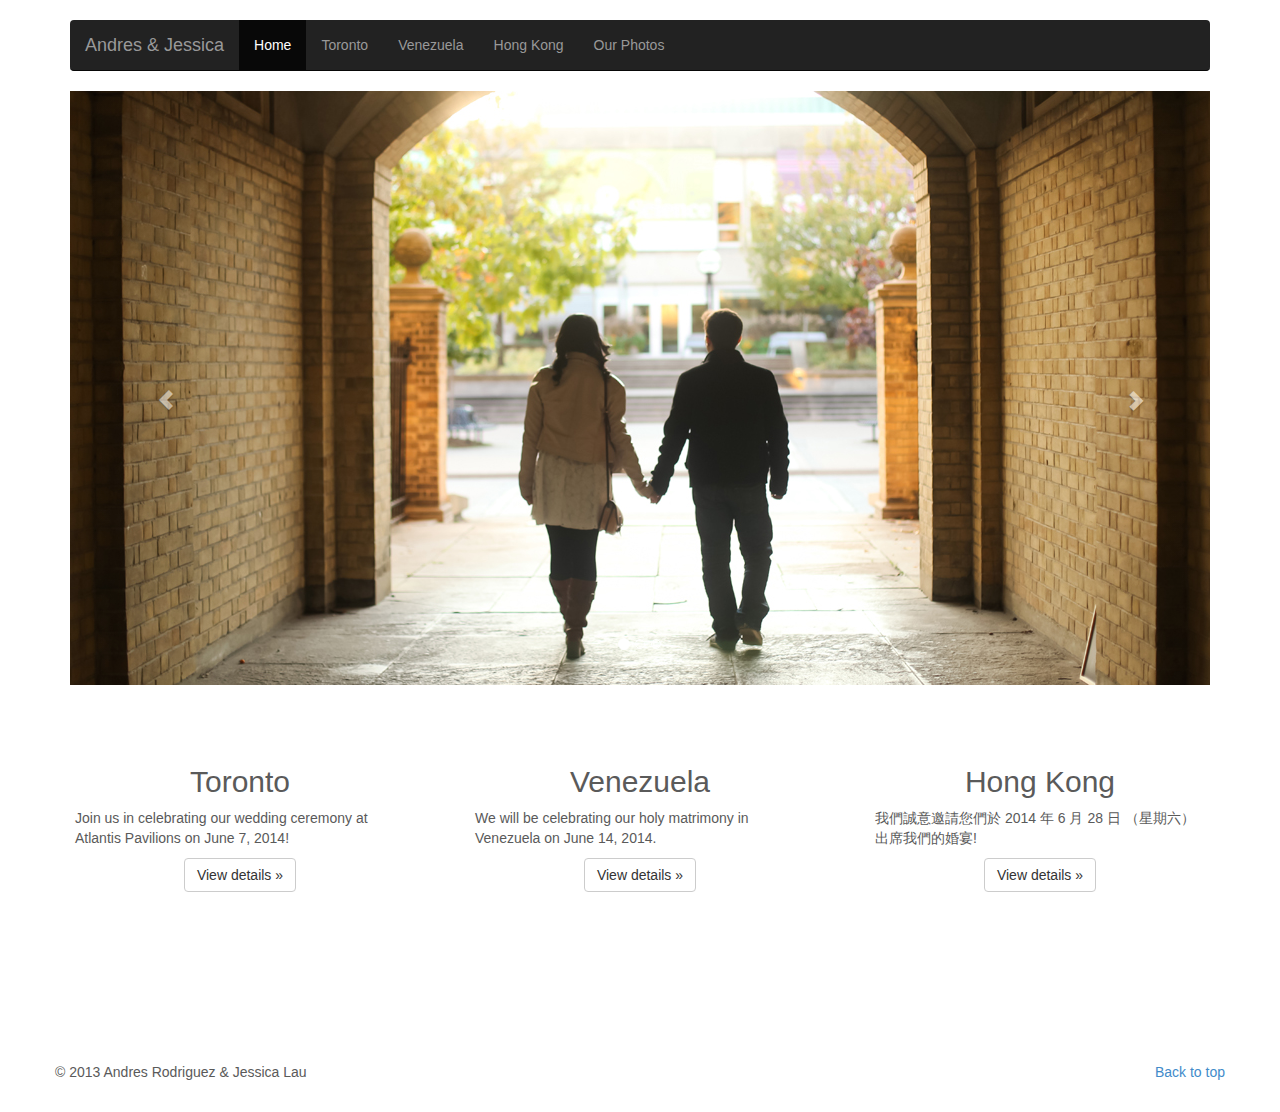
<file: src/index.html>
﻿<!DOCTYPE html>
<html lang="en">
  <head>
    <meta charset="utf-8">
    <meta name="viewport" content="width=device-width, initial-scale=1.0">
    <meta name="description" content="">
    <meta name="author" content="">
    <link rel="shortcut icon" href="bootstrap/assets/ico/favicon.png">

    <title>Andres & Jessica</title>

    <!-- Bootstrap core CSS -->
    <link href="bootstrap/dist/css/bootstrap.css" rel="stylesheet">

    <!-- HTML5 shim and Respond.js IE8 support of HTML5 elements and media queries -->
    <!--[if lt IE 9]>
      <script src="bootstrap/assets/js/html5shiv.js"></script>
      <script src="bootstrap/assets/js/respond.min.js"></script>
    <![endif]-->

    <!-- Custom styles for this template -->
    <link href="carousel.css" rel="stylesheet">
  </head>
<!-- NAVBAR
================================================== -->
  <body>
    <div class="navbar-wrapper">
      <div class="container">

        <div class="navbar navbar-inverse navbar-static-top">
          <div class="container">
            <div class="navbar-header">
              <button type="button" class="navbar-toggle" data-toggle="collapse" data-target=".navbar-collapse">
                <span class="icon-bar"></span>
                <span class="icon-bar"></span>
                <span class="icon-bar"></span>
              </button>
              <a class="navbar-brand" href="#">Andres & Jessica</a>
            </div>
            <div class="navbar-collapse collapse">
              <ul class="nav navbar-nav">
                <li class="active"><a href="#">Home</a></li>
                <li><a href="toronto.html">Toronto</a></li>
                <li><a href="venezuela.html">Venezuela</a></li>
                <li><a href="hongkong.html">Hong Kong</a></li>
                <li><a href="photos.html">Our Photos</a></li>
              </ul>
            </div>
          </div>
        </div>

      </div>
    </div>


    <!-- Carousel
    ================================================== -->
    <div class="container">
      <div id="myCarousel" class="carousel slide">
        <!-- Indicators -->
        <ol class="carousel-indicators">
          <li data-target="#myCarousel" data-slide-to="0" class="active"></li>
          <li data-target="#myCarousel" data-slide-to="1"></li>
          <li data-target="#myCarousel" data-slide-to="2"></li>
        </ol>
        <div class="carousel-inner">
          <div class="item active">
            <img src="images/J+A-042_1140x594.jpg" data-src="images/J+A-042_1140x594.jpg" alt="First slide">          
          </div>
          <div class="item">
            <img src="images/comppic1_1140x594.jpg" data-src="images/comppic1_1140x594.jpg" alt="Second slide">            
          </div>
          <div class="item">
            <img src="images/comppic2_1140x594.jpg" data-src="images/comppic2_1140x594.jpg" alt="Third slide">            
          </div>
        </div>
        <a class="easy left carousel-control" href="#myCarousel" data-slide="prev"><span class="glyphicon glyphicon-chevron-left"></span></a>
        <a class="easy right carousel-control" href="#myCarousel" data-slide="next"><span class="glyphicon glyphicon-chevron-right"></span></a>
      </div><!-- /.carousel -->
    </div>



    <!-- Marketing messaging and featurettes
    ================================================== -->
    <!-- Wrap the rest of the page in another container to center all the content. -->

    <div class="container marketing">

      <!-- Three columns of text below the carousel -->
      <div class="row">
        <div class="col-sm-4">
          <!--<img class="img-circle" src="images/cntower.jpg" data-src="images/cntower.jpg" width="300px" alt="CN Tower">-->
          <h2>Toronto</h2>
          <p>Join us in celebrating our wedding ceremony at Atlantis Pavilions on June 7, 2014!</p>
          <div class="container centered"><a class="btn btn-default" href="toronto.html">View details &raquo;</a></div>
        </div><!-- /.col-sm-4 -->
        <div class="col-sm-4">
          <!--<img class="img-circle" src="images/beach_venezuela.jpg" data-src="images/beach_venezuela.jpg" width="300px" alt="Beach in Venezuela">-->
          <h2>Venezuela</h2>
          <p>We will be celebrating our holy matrimony in Venezuela on June 14, 2014.</p>
          <div class="container centered"><a class="btn btn-default" href="venezuela.html">View details &raquo;</a></div>
        </div><!-- /.col-sm-4 -->
        <div class="col-sm-4">
          <!--<img class="img-circle" src="images/hongkong.jpg" data-src="images/hongkong.jpg" width="300px" alt="Generic placeholder image">-->
          <h2>Hong Kong</h2>
          <p>我們誠意邀請您們於 2014 年 6 月 28 日 （星期六）出席我們的婚宴!</p>
          <div class="container centered"><a class="btn btn-default" href="hongkong.html">View details &raquo;</a></div>
        </div><!-- /.col-sm-4 -->
      </div><!-- /.row -->



      <!-- FOOTER -->
      <footer>
        <p class="pull-right"><a href="#">Back to top</a></p>
        <p>&copy; 2013 Andres Rodriguez & Jessica Lau</p>
      </footer>

    </div><!-- /.container -->


    <!-- Bootstrap core JavaScript
    ================================================== -->
    <!-- Placed at the end of the document so the pages load faster -->
    <script src="bootstrap/assets/js/jquery.js"></script>
    <script src="bootstrap/dist/js/bootstrap.min.js"></script>
    <script src="bootstrap/assets/js/holder.js"></script>
  </body>
</html>
</file>
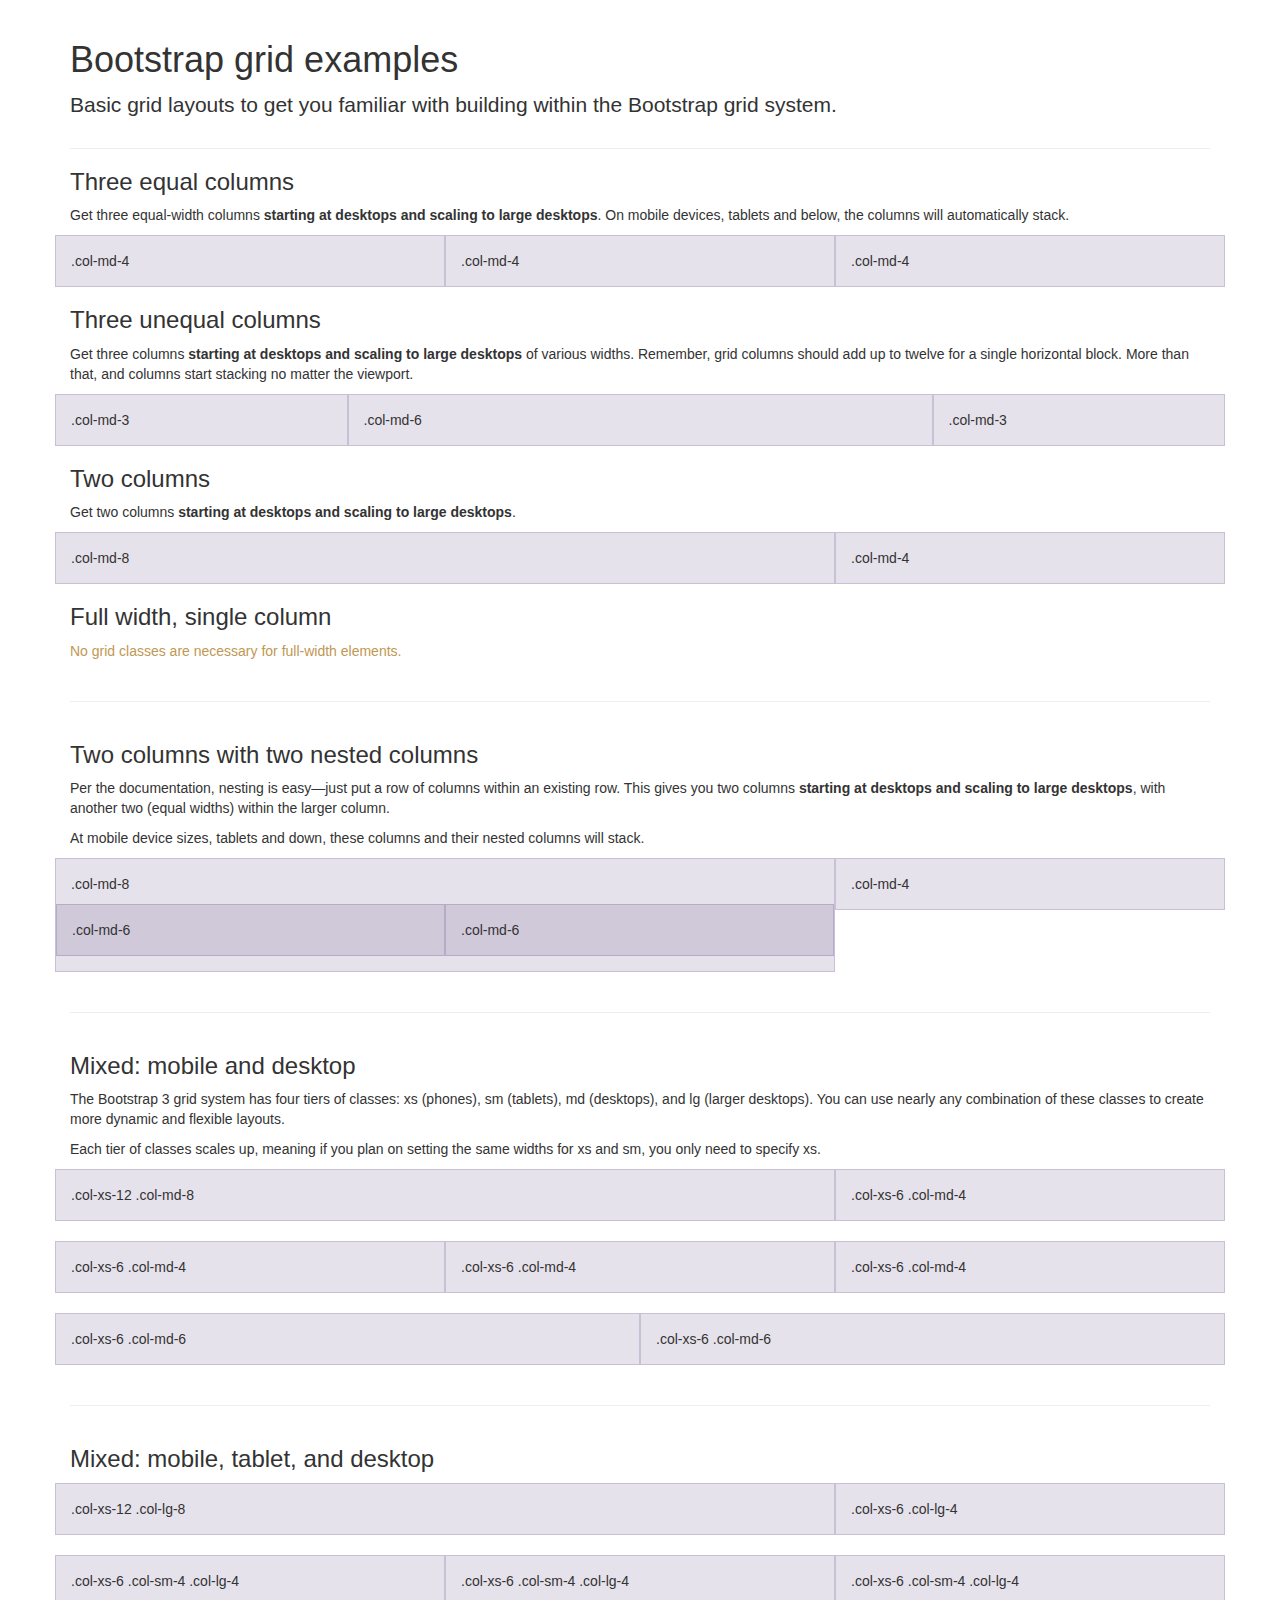
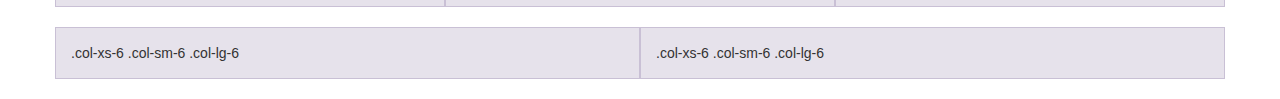
<file: bootstrap/examples/grid/index.html>
<!DOCTYPE html>
<html lang="en">
  <head>
    <meta charset="utf-8">
    <meta name="viewport" content="width=device-width, initial-scale=1.0">
    <meta name="description" content="">
    <meta name="author" content="">
    <link rel="shortcut icon" href="../../assets/ico/favicon.png">

    <title>Grid Template for Bootstrap</title>

    <!-- Bootstrap core CSS -->
    <link href="../../dist/css/bootstrap.css" rel="stylesheet">

    <!-- Custom styles for this template -->
    <link href="grid.css" rel="stylesheet">

    <!-- HTML5 shim and Respond.js IE8 support of HTML5 elements and media queries -->
    <!--[if lt IE 9]>
      <script src="../../assets/js/html5shiv.js"></script>
      <script src="../../assets/js/respond.min.js"></script>
    <![endif]-->
  </head>

  <body>
    <div class="container">

      <div class="page-header">
        <h1>Bootstrap grid examples</h1>
        <p class="lead">Basic grid layouts to get you familiar with building within the Bootstrap grid system.</p>
      </div>

      <h3>Three equal columns</h3>
      <p>Get three equal-width columns <strong>starting at desktops and scaling to large desktops</strong>. On mobile devices, tablets and below, the columns will automatically stack.</p>
      <div class="row">
        <div class="col-md-4">.col-md-4</div>
        <div class="col-md-4">.col-md-4</div>
        <div class="col-md-4">.col-md-4</div>
      </div>

      <h3>Three unequal columns</h3>
      <p>Get three columns <strong>starting at desktops and scaling to large desktops</strong> of various widths. Remember, grid columns should add up to twelve for a single horizontal block. More than that, and columns start stacking no matter the viewport.</p>
      <div class="row">
        <div class="col-md-3">.col-md-3</div>
        <div class="col-md-6">.col-md-6</div>
        <div class="col-md-3">.col-md-3</div>
      </div>

      <h3>Two columns</h3>
      <p>Get two columns <strong>starting at desktops and scaling to large desktops</strong>.</p>
      <div class="row">
        <div class="col-md-8">.col-md-8</div>
        <div class="col-md-4">.col-md-4</div>
      </div>

      <h3>Full width, single column</h3>
      <p class="text-warning">No grid classes are necessary for full-width elements.</p>

      <hr>

      <h3>Two columns with two nested columns</h3>
      <p>Per the documentation, nesting is easy—just put a row of columns within an existing row. This gives you two columns <strong>starting at desktops and scaling to large desktops</strong>, with another two (equal widths) within the larger column.</p>
      <p>At mobile device sizes, tablets and down, these columns and their nested columns will stack.</p>
      <div class="row">
        <div class="col-md-8">
          .col-md-8
          <div class="row">
            <div class="col-md-6">.col-md-6</div>
            <div class="col-md-6">.col-md-6</div>
          </div>
        </div>
        <div class="col-md-4">.col-md-4</div>
      </div>

      <hr>

      <h3>Mixed: mobile and desktop</h3>
      <p>The Bootstrap 3 grid system has four tiers of classes: xs (phones), sm (tablets), md (desktops), and lg (larger desktops). You can use nearly any combination of these classes to create more dynamic and flexible layouts.</p>
      <p>Each tier of classes scales up, meaning if you plan on setting the same widths for xs and sm, you only need to specify xs.</p>
      <div class="row">
        <div class="col-xs-12 col-md-8">.col-xs-12 .col-md-8</div>
        <div class="col-xs-6 col-md-4">.col-xs-6 .col-md-4</div>
      </div>
      <div class="row">
        <div class="col-xs-6 col-md-4">.col-xs-6 .col-md-4</div>
        <div class="col-xs-6 col-md-4">.col-xs-6 .col-md-4</div>
        <div class="col-xs-6 col-md-4">.col-xs-6 .col-md-4</div>
      </div>
      <div class="row">
        <div class="col-xs-6 col-md-6">.col-xs-6 .col-md-6</div>
        <div class="col-xs-6 col-md-6">.col-xs-6 .col-md-6</div>
      </div>

      <hr>

      <h3>Mixed: mobile, tablet, and desktop</h3>
      <p></p>
      <div class="row">
        <div class="col-xs-12 col-sm-8 col-lg-8">.col-xs-12 .col-lg-8</div>
        <div class="col-xs-6 col-sm-4 col-lg-4">.col-xs-6 .col-lg-4</div>
      </div>
      <div class="row">
        <div class="col-xs-6 col-sm-4 col-lg-4">.col-xs-6 .col-sm-4 .col-lg-4</div>
        <div class="col-xs-6 col-sm-4 col-lg-4">.col-xs-6 .col-sm-4 .col-lg-4</div>
        <div class="col-xs-6 col-sm-4 col-lg-4">.col-xs-6 .col-sm-4 .col-lg-4</div>
      </div>
      <div class="row">
        <div class="col-xs-6 col-sm-6 col-lg-6">.col-xs-6 .col-sm-6 .col-lg-6</div>
        <div class="col-xs-6 col-sm-6 col-lg-6">.col-xs-6 .col-sm-6 .col-lg-6</div>
      </div>

    </div> <!-- /container -->


    <!-- Bootstrap core JavaScript
    ================================================== -->
    <!-- Placed at the end of the document so the pages load faster -->
  </body>
</html>
</file>
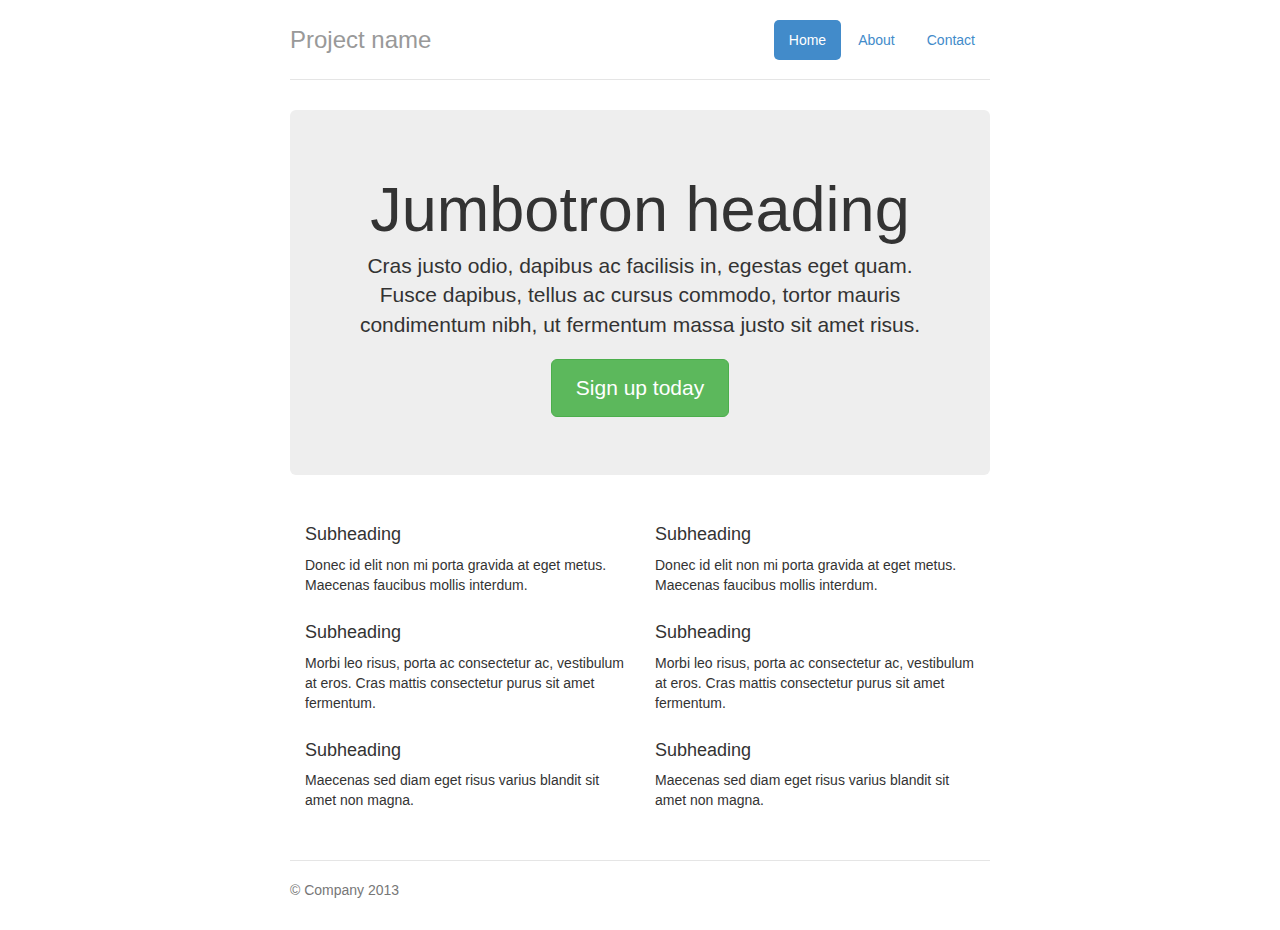
<file: bootstrap/examples/jumbotron-narrow/index.html>
<!DOCTYPE html>
<html lang="en">
  <head>
    <meta charset="utf-8">
    <meta name="viewport" content="width=device-width, initial-scale=1.0">
    <meta name="description" content="">
    <meta name="author" content="">
    <link rel="shortcut icon" href="../../assets/ico/favicon.png">

    <title>Narrow Jumbotron Template for Bootstrap</title>

    <!-- Bootstrap core CSS -->
    <link href="../../dist/css/bootstrap.css" rel="stylesheet">

    <!-- Custom styles for this template -->
    <link href="jumbotron-narrow.css" rel="stylesheet">

    <!-- HTML5 shim and Respond.js IE8 support of HTML5 elements and media queries -->
    <!--[if lt IE 9]>
      <script src="../../assets/js/html5shiv.js"></script>
      <script src="../../assets/js/respond.min.js"></script>
    <![endif]-->
  </head>

  <body>

    <div class="container">
      <div class="header">
        <ul class="nav nav-pills pull-right">
          <li class="active"><a href="#">Home</a></li>
          <li><a href="#">About</a></li>
          <li><a href="#">Contact</a></li>
        </ul>
        <h3 class="text-muted">Project name</h3>
      </div>

      <div class="jumbotron">
        <h1>Jumbotron heading</h1>
        <p class="lead">Cras justo odio, dapibus ac facilisis in, egestas eget quam. Fusce dapibus, tellus ac cursus commodo, tortor mauris condimentum nibh, ut fermentum massa justo sit amet risus.</p>
        <p><a class="btn btn-lg btn-success" href="#">Sign up today</a></p>
      </div>

      <div class="row marketing">
        <div class="col-lg-6">
          <h4>Subheading</h4>
          <p>Donec id elit non mi porta gravida at eget metus. Maecenas faucibus mollis interdum.</p>

          <h4>Subheading</h4>
          <p>Morbi leo risus, porta ac consectetur ac, vestibulum at eros. Cras mattis consectetur purus sit amet fermentum.</p>

          <h4>Subheading</h4>
          <p>Maecenas sed diam eget risus varius blandit sit amet non magna.</p>
        </div>

        <div class="col-lg-6">
          <h4>Subheading</h4>
          <p>Donec id elit non mi porta gravida at eget metus. Maecenas faucibus mollis interdum.</p>

          <h4>Subheading</h4>
          <p>Morbi leo risus, porta ac consectetur ac, vestibulum at eros. Cras mattis consectetur purus sit amet fermentum.</p>

          <h4>Subheading</h4>
          <p>Maecenas sed diam eget risus varius blandit sit amet non magna.</p>
        </div>
      </div>

      <div class="footer">
        <p>&copy; Company 2013</p>
      </div>

    </div> <!-- /container -->


    <!-- Bootstrap core JavaScript
    ================================================== -->
    <!-- Placed at the end of the document so the pages load faster -->
  </body>
</html>
</file>
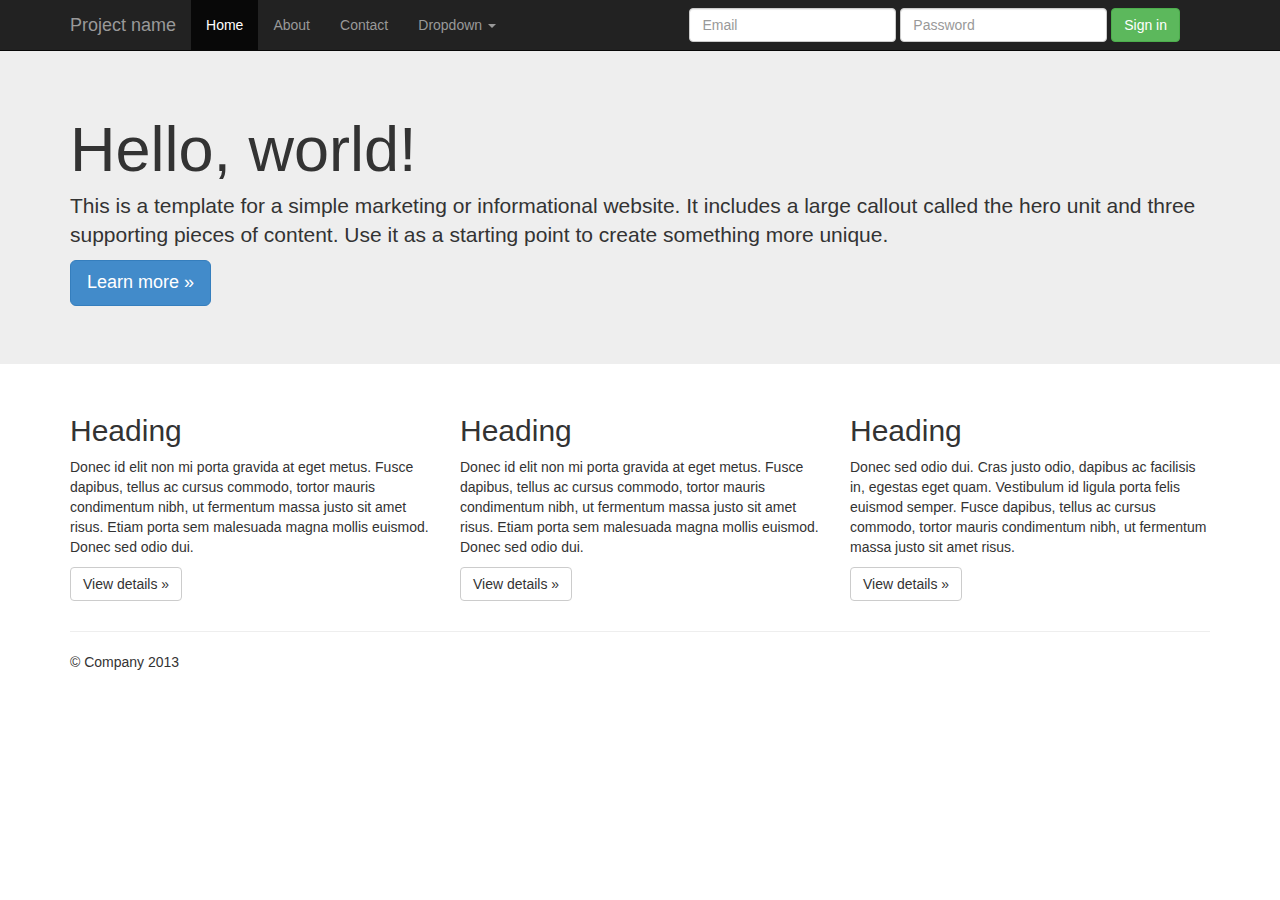
<file: bootstrap/examples/jumbotron/index.html>
<!DOCTYPE html>
<html lang="en">
  <head>
    <meta charset="utf-8">
    <meta name="viewport" content="width=device-width, initial-scale=1.0">
    <meta name="description" content="">
    <meta name="author" content="">
    <link rel="shortcut icon" href="../../assets/ico/favicon.png">

    <title>Jumbotron Template for Bootstrap</title>

    <!-- Bootstrap core CSS -->
    <link href="../../dist/css/bootstrap.css" rel="stylesheet">

    <!-- Custom styles for this template -->
    <link href="jumbotron.css" rel="stylesheet">

    <!-- HTML5 shim and Respond.js IE8 support of HTML5 elements and media queries -->
    <!--[if lt IE 9]>
      <script src="../../assets/js/html5shiv.js"></script>
      <script src="../../assets/js/respond.min.js"></script>
    <![endif]-->
  </head>

  <body>

    <div class="navbar navbar-inverse navbar-fixed-top">
      <div class="container">
        <div class="navbar-header">
          <button type="button" class="navbar-toggle" data-toggle="collapse" data-target=".navbar-collapse">
            <span class="icon-bar"></span>
            <span class="icon-bar"></span>
            <span class="icon-bar"></span>
          </button>
          <a class="navbar-brand" href="#">Project name</a>
        </div>
        <div class="navbar-collapse collapse">
          <ul class="nav navbar-nav">
            <li class="active"><a href="#">Home</a></li>
            <li><a href="#about">About</a></li>
            <li><a href="#contact">Contact</a></li>
            <li class="dropdown">
              <a href="#" class="dropdown-toggle" data-toggle="dropdown">Dropdown <b class="caret"></b></a>
              <ul class="dropdown-menu">
                <li><a href="#">Action</a></li>
                <li><a href="#">Another action</a></li>
                <li><a href="#">Something else here</a></li>
                <li class="divider"></li>
                <li class="dropdown-header">Nav header</li>
                <li><a href="#">Separated link</a></li>
                <li><a href="#">One more separated link</a></li>
              </ul>
            </li>
          </ul>
          <form class="navbar-form navbar-right">
            <div class="form-group">
              <input type="text" placeholder="Email" class="form-control">
            </div>
            <div class="form-group">
              <input type="password" placeholder="Password" class="form-control">
            </div>
            <button type="submit" class="btn btn-success">Sign in</button>
          </form>
        </div><!--/.navbar-collapse -->
      </div>
    </div>

    <!-- Main jumbotron for a primary marketing message or call to action -->
    <div class="jumbotron">
      <div class="container">
        <h1>Hello, world!</h1>
        <p>This is a template for a simple marketing or informational website. It includes a large callout called the hero unit and three supporting pieces of content. Use it as a starting point to create something more unique.</p>
        <p><a class="btn btn-primary btn-lg">Learn more &raquo;</a></p>
      </div>
    </div>

    <div class="container">
      <!-- Example row of columns -->
      <div class="row">
        <div class="col-lg-4">
          <h2>Heading</h2>
          <p>Donec id elit non mi porta gravida at eget metus. Fusce dapibus, tellus ac cursus commodo, tortor mauris condimentum nibh, ut fermentum massa justo sit amet risus. Etiam porta sem malesuada magna mollis euismod. Donec sed odio dui. </p>
          <p><a class="btn btn-default" href="#">View details &raquo;</a></p>
        </div>
        <div class="col-lg-4">
          <h2>Heading</h2>
          <p>Donec id elit non mi porta gravida at eget metus. Fusce dapibus, tellus ac cursus commodo, tortor mauris condimentum nibh, ut fermentum massa justo sit amet risus. Etiam porta sem malesuada magna mollis euismod. Donec sed odio dui. </p>
          <p><a class="btn btn-default" href="#">View details &raquo;</a></p>
       </div>
        <div class="col-lg-4">
          <h2>Heading</h2>
          <p>Donec sed odio dui. Cras justo odio, dapibus ac facilisis in, egestas eget quam. Vestibulum id ligula porta felis euismod semper. Fusce dapibus, tellus ac cursus commodo, tortor mauris condimentum nibh, ut fermentum massa justo sit amet risus.</p>
          <p><a class="btn btn-default" href="#">View details &raquo;</a></p>
        </div>
      </div>

      <hr>

      <footer>
        <p>&copy; Company 2013</p>
      </footer>
    </div> <!-- /container -->


    <!-- Bootstrap core JavaScript
    ================================================== -->
    <!-- Placed at the end of the document so the pages load faster -->
    <script src="../../assets/js/jquery.js"></script>
    <script src="../../dist/js/bootstrap.min.js"></script>
  </body>
</html>
</file>
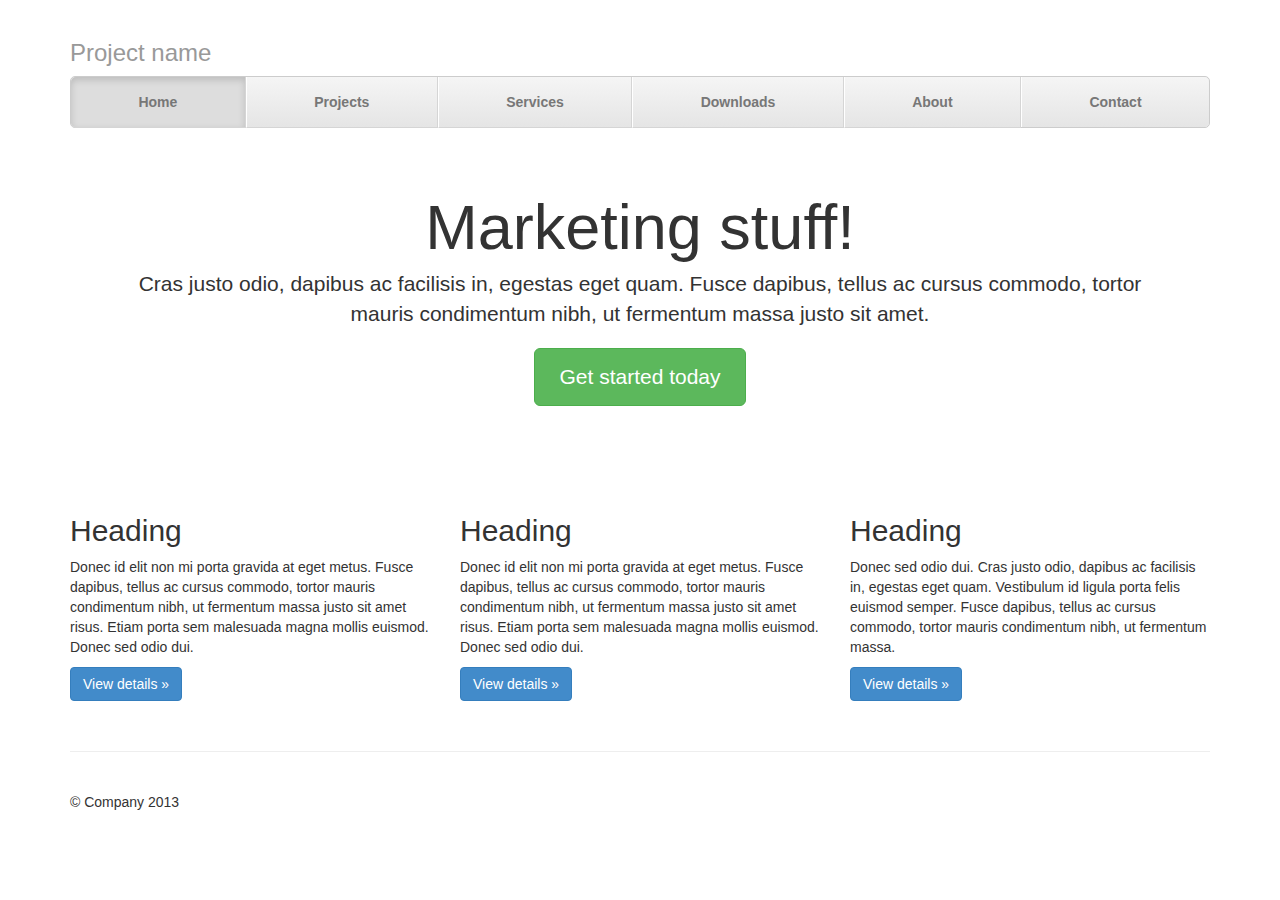
<file: bootstrap/examples/justified-nav/index.html>
<!DOCTYPE html>
<html lang="en">
  <head>
    <meta charset="utf-8">
    <meta name="viewport" content="width=device-width, initial-scale=1.0">
    <meta name="description" content="">
    <meta name="author" content="">
    <link rel="shortcut icon" href="../../assets/ico/favicon.png">

    <title>Justified Nav Template for Bootstrap</title>

    <!-- Bootstrap core CSS -->
    <link href="../../dist/css/bootstrap.css" rel="stylesheet">

    <!-- Custom styles for this template -->
    <link href="justified-nav.css" rel="stylesheet">

    <!-- HTML5 shim and Respond.js IE8 support of HTML5 elements and media queries -->
    <!--[if lt IE 9]>
      <script src="../../assets/js/html5shiv.js"></script>
      <script src="../../assets/js/respond.min.js"></script>
    <![endif]-->
  </head>

  <body>

    <div class="container">

      <div class="masthead">
        <h3 class="text-muted">Project name</h3>
        <ul class="nav nav-justified">
          <li class="active"><a href="#">Home</a></li>
          <li><a href="#">Projects</a></li>
          <li><a href="#">Services</a></li>
          <li><a href="#">Downloads</a></li>
          <li><a href="#">About</a></li>
          <li><a href="#">Contact</a></li>
        </ul>
      </div>

      <!-- Jumbotron -->
      <div class="jumbotron">
        <h1>Marketing stuff!</h1>
        <p class="lead">Cras justo odio, dapibus ac facilisis in, egestas eget quam. Fusce dapibus, tellus ac cursus commodo, tortor mauris condimentum nibh, ut fermentum massa justo sit amet.</p>
        <p><a class="btn btn-lg btn-success" href="#">Get started today</a></p>
      </div>

      <!-- Example row of columns -->
      <div class="row">
        <div class="col-lg-4">
          <h2>Heading</h2>
          <p>Donec id elit non mi porta gravida at eget metus. Fusce dapibus, tellus ac cursus commodo, tortor mauris condimentum nibh, ut fermentum massa justo sit amet risus. Etiam porta sem malesuada magna mollis euismod. Donec sed odio dui. </p>
          <p><a class="btn btn-primary" href="#">View details &raquo;</a></p>
        </div>
        <div class="col-lg-4">
          <h2>Heading</h2>
          <p>Donec id elit non mi porta gravida at eget metus. Fusce dapibus, tellus ac cursus commodo, tortor mauris condimentum nibh, ut fermentum massa justo sit amet risus. Etiam porta sem malesuada magna mollis euismod. Donec sed odio dui. </p>
          <p><a class="btn btn-primary" href="#">View details &raquo;</a></p>
       </div>
        <div class="col-lg-4">
          <h2>Heading</h2>
          <p>Donec sed odio dui. Cras justo odio, dapibus ac facilisis in, egestas eget quam. Vestibulum id ligula porta felis euismod semper. Fusce dapibus, tellus ac cursus commodo, tortor mauris condimentum nibh, ut fermentum massa.</p>
          <p><a class="btn btn-primary" href="#">View details &raquo;</a></p>
        </div>
      </div>

      <!-- Site footer -->
      <div class="footer">
        <p>&copy; Company 2013</p>
      </div>

    </div> <!-- /container -->


    <!-- Bootstrap core JavaScript
    ================================================== -->
    <!-- Placed at the end of the document so the pages load faster -->
  </body>
</html>
</file>
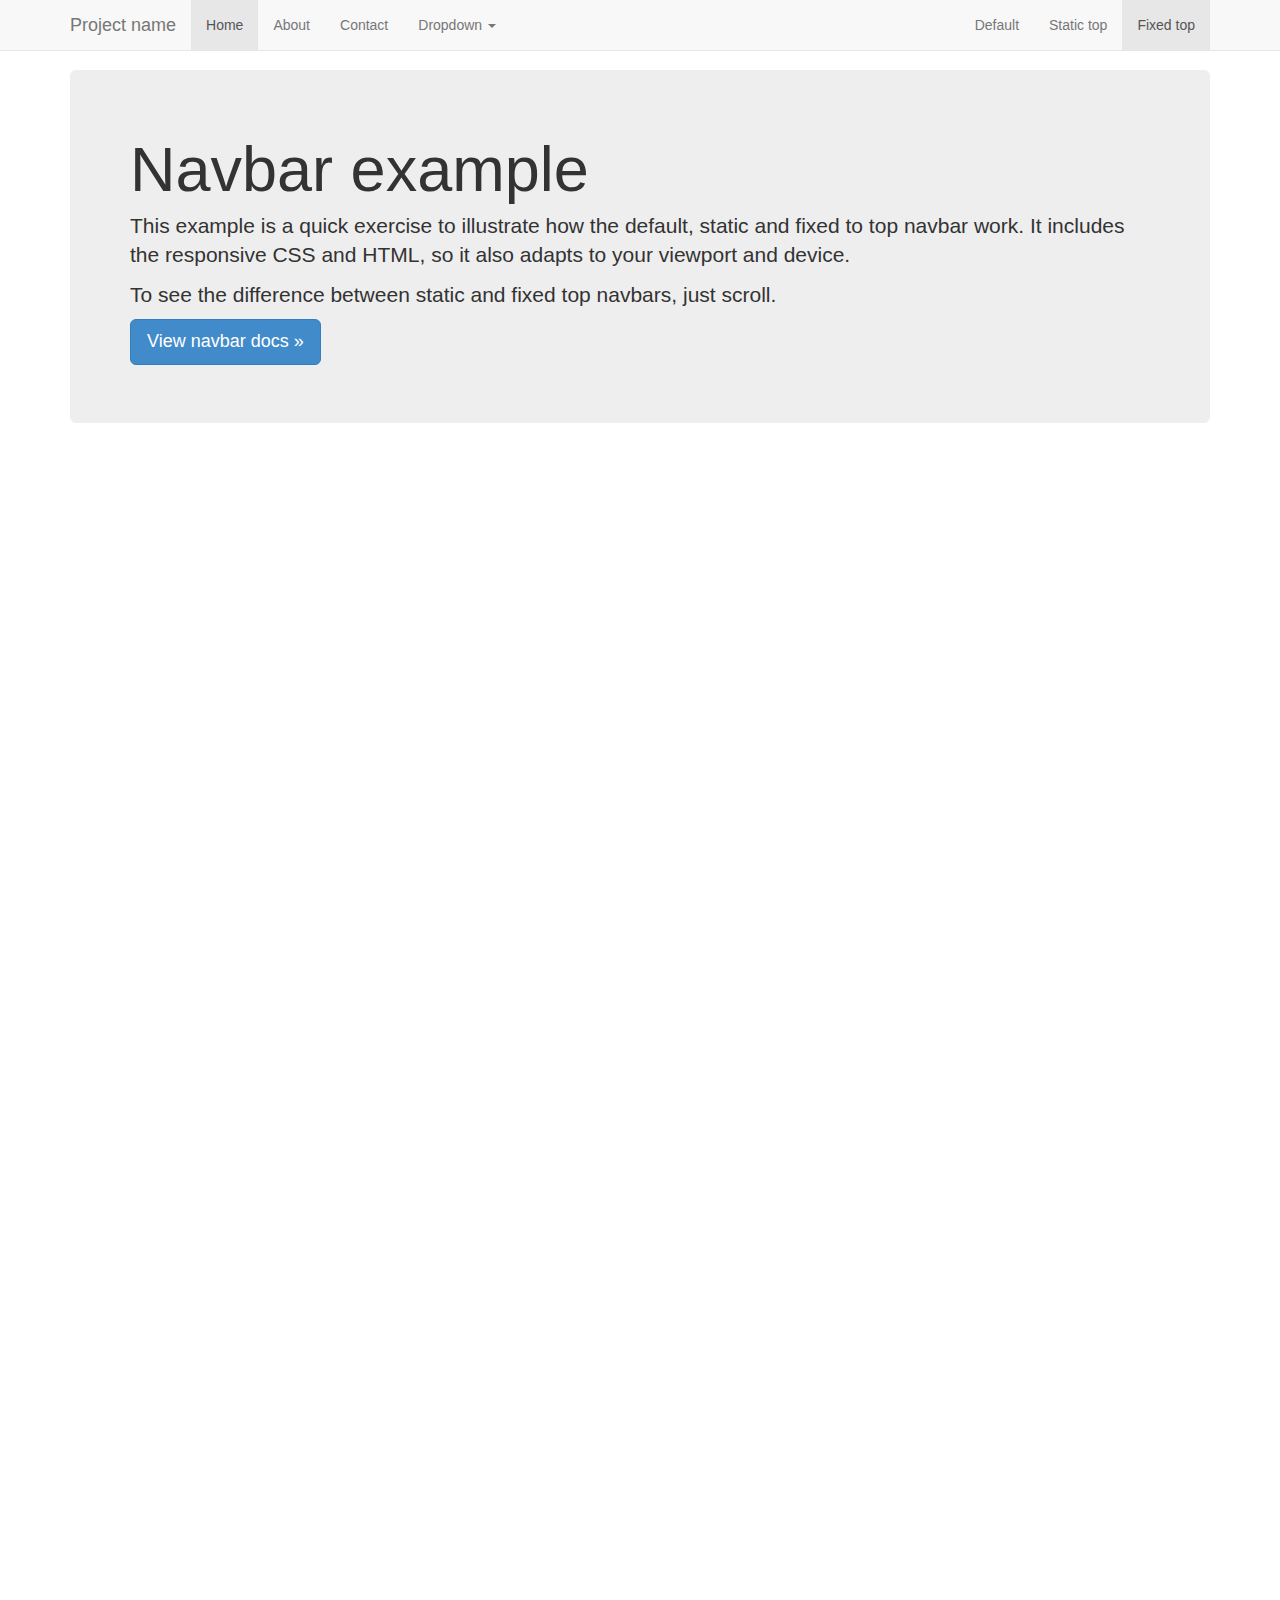
<file: bootstrap/examples/navbar-fixed-top/index.html>
<!DOCTYPE html>
<html lang="en">
  <head>
    <meta charset="utf-8">
    <meta name="viewport" content="width=device-width, initial-scale=1.0">
    <meta name="description" content="">
    <meta name="author" content="">
    <link rel="shortcut icon" href="../../assets/ico/favicon.png">

    <title>Fixed Top Navbar Example for Bootstrap</title>

    <!-- Bootstrap core CSS -->
    <link href="../../dist/css/bootstrap.css" rel="stylesheet">

    <!-- Custom styles for this template -->
    <link href="navbar-fixed-top.css" rel="stylesheet">

    <!-- HTML5 shim and Respond.js IE8 support of HTML5 elements and media queries -->
    <!--[if lt IE 9]>
      <script src="../../assets/js/html5shiv.js"></script>
      <script src="../../assets/js/respond.min.js"></script>
    <![endif]-->
  </head>

  <body>

    <!-- Fixed navbar -->
    <div class="navbar navbar-default navbar-fixed-top">
      <div class="container">
        <div class="navbar-header">
          <button type="button" class="navbar-toggle" data-toggle="collapse" data-target=".navbar-collapse">
            <span class="icon-bar"></span>
            <span class="icon-bar"></span>
            <span class="icon-bar"></span>
          </button>
          <a class="navbar-brand" href="#">Project name</a>
        </div>
        <div class="navbar-collapse collapse">
          <ul class="nav navbar-nav">
            <li class="active"><a href="#">Home</a></li>
            <li><a href="#about">About</a></li>
            <li><a href="#contact">Contact</a></li>
            <li class="dropdown">
              <a href="#" class="dropdown-toggle" data-toggle="dropdown">Dropdown <b class="caret"></b></a>
              <ul class="dropdown-menu">
                <li><a href="#">Action</a></li>
                <li><a href="#">Another action</a></li>
                <li><a href="#">Something else here</a></li>
                <li class="divider"></li>
                <li class="dropdown-header">Nav header</li>
                <li><a href="#">Separated link</a></li>
                <li><a href="#">One more separated link</a></li>
              </ul>
            </li>
          </ul>
          <ul class="nav navbar-nav navbar-right">
            <li><a href="../navbar/">Default</a></li>
            <li><a href="../navbar-static-top/">Static top</a></li>
            <li class="active"><a href="./">Fixed top</a></li>
          </ul>
        </div><!--/.nav-collapse -->
      </div>
    </div>

    <div class="container">

      <!-- Main component for a primary marketing message or call to action -->
      <div class="jumbotron">
        <h1>Navbar example</h1>
        <p>This example is a quick exercise to illustrate how the default, static and fixed to top navbar work. It includes the responsive CSS and HTML, so it also adapts to your viewport and device.</p>
        <p>To see the difference between static and fixed top navbars, just scroll.</p>
        <p>
          <a class="btn btn-lg btn-primary" href="../../components/#navbar">View navbar docs &raquo;</a>
        </p>
      </div>

    </div> <!-- /container -->


    <!-- Bootstrap core JavaScript
    ================================================== -->
    <!-- Placed at the end of the document so the pages load faster -->
    <script src="../../assets/js/jquery.js"></script>
    <script src="../../dist/js/bootstrap.min.js"></script>
  </body>
</html>
</file>
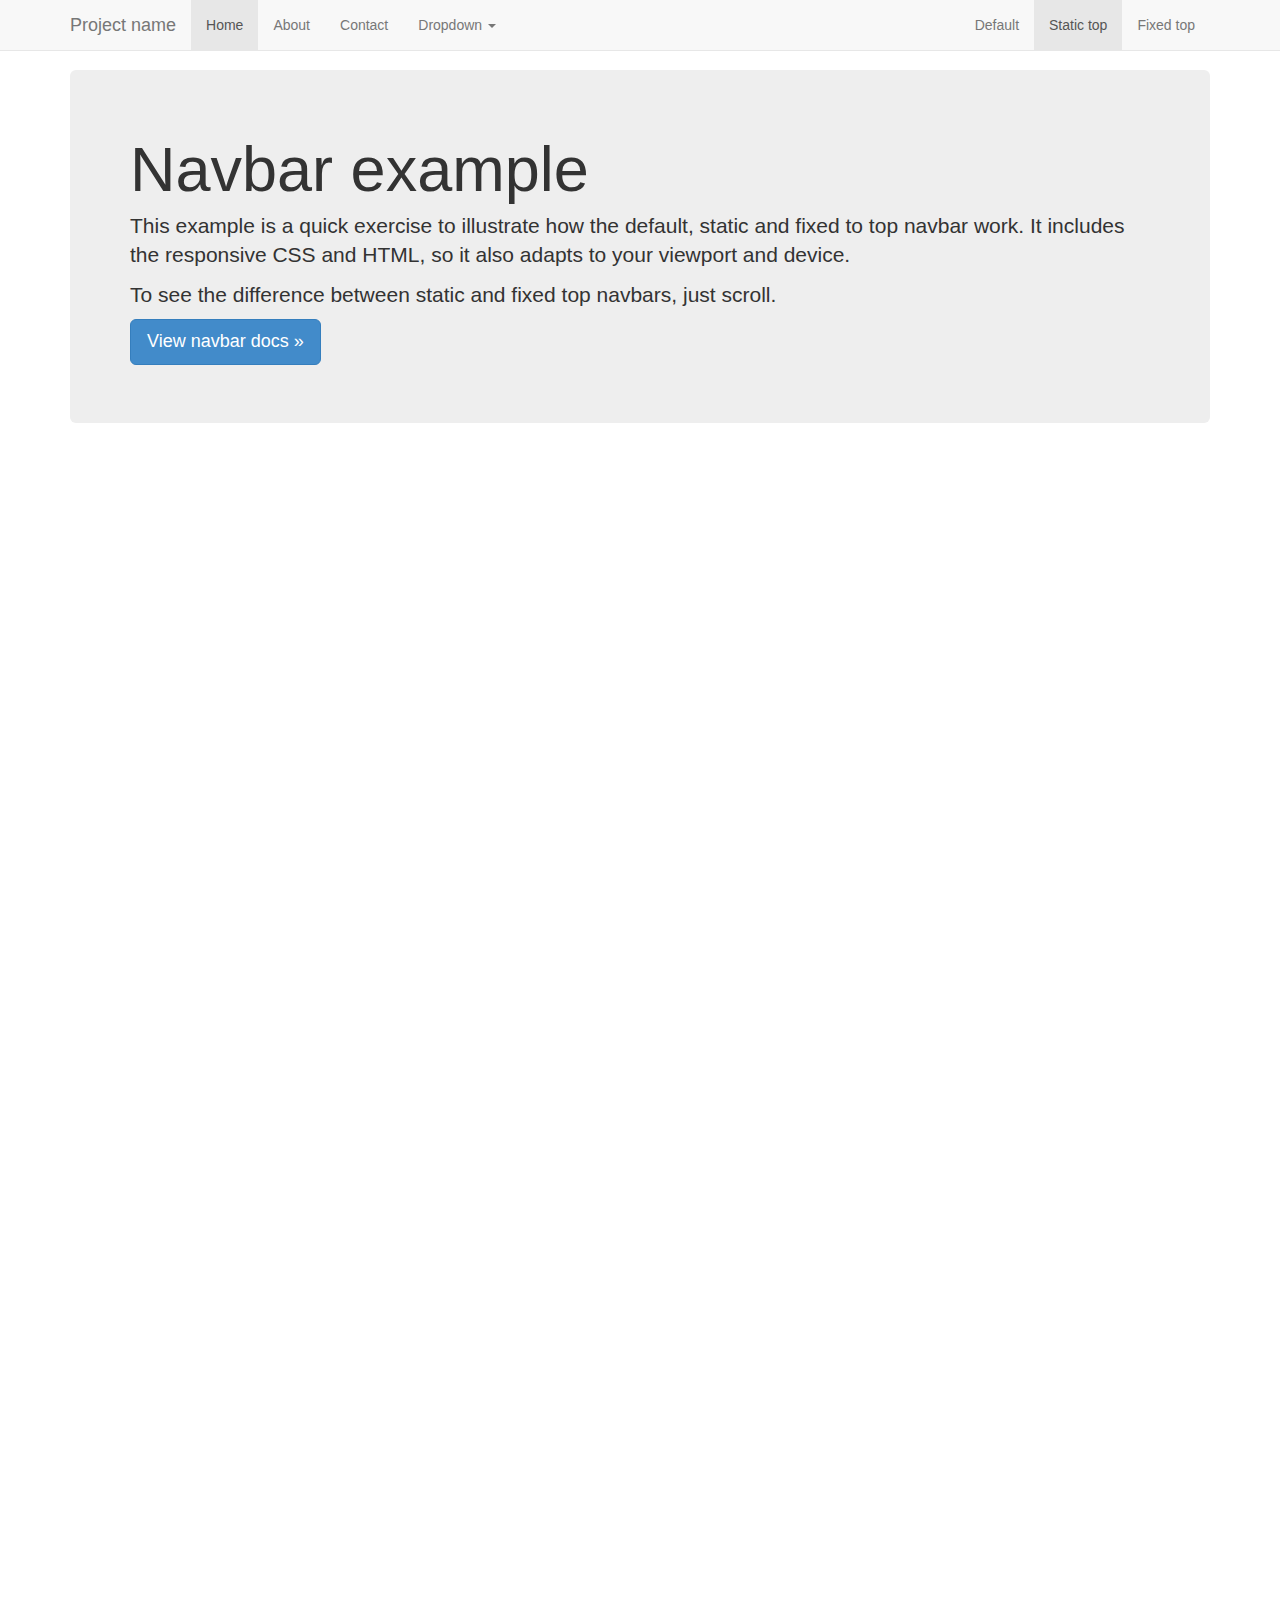
<file: bootstrap/examples/navbar-static-top/index.html>
<!DOCTYPE html>
<html lang="en">
  <head>
    <meta charset="utf-8">
    <meta name="viewport" content="width=device-width, initial-scale=1.0">
    <meta name="description" content="">
    <meta name="author" content="">
    <link rel="shortcut icon" href="../../assets/ico/favicon.png">

    <title>Static Top Navbar Example for Bootstrap</title>

    <!-- Bootstrap core CSS -->
    <link href="../../dist/css/bootstrap.css" rel="stylesheet">

    <!-- Custom styles for this template -->
    <link href="navbar-static-top.css" rel="stylesheet">

    <!-- HTML5 shim and Respond.js IE8 support of HTML5 elements and media queries -->
    <!--[if lt IE 9]>
      <script src="../../assets/js/html5shiv.js"></script>
      <script src="../../assets/js/respond.min.js"></script>
    <![endif]-->
  </head>

  <body>

    <!-- Static navbar -->
    <div class="navbar navbar-default navbar-static-top">
      <div class="container">
        <div class="navbar-header">
          <button type="button" class="navbar-toggle" data-toggle="collapse" data-target=".navbar-collapse">
            <span class="icon-bar"></span>
            <span class="icon-bar"></span>
            <span class="icon-bar"></span>
          </button>
          <a class="navbar-brand" href="#">Project name</a>
        </div>
        <div class="navbar-collapse collapse">
          <ul class="nav navbar-nav">
            <li class="active"><a href="#">Home</a></li>
            <li><a href="#about">About</a></li>
            <li><a href="#contact">Contact</a></li>
            <li class="dropdown">
              <a href="#" class="dropdown-toggle" data-toggle="dropdown">Dropdown <b class="caret"></b></a>
              <ul class="dropdown-menu">
                <li><a href="#">Action</a></li>
                <li><a href="#">Another action</a></li>
                <li><a href="#">Something else here</a></li>
                <li class="divider"></li>
                <li class="dropdown-header">Nav header</li>
                <li><a href="#">Separated link</a></li>
                <li><a href="#">One more separated link</a></li>
              </ul>
            </li>
          </ul>
          <ul class="nav navbar-nav navbar-right">
            <li><a href="../navbar/">Default</a></li>
            <li class="active"><a href="./">Static top</a></li>
            <li><a href="../navbar-fixed-top/">Fixed top</a></li>
          </ul>
        </div><!--/.nav-collapse -->
      </div>
    </div>


    <div class="container">

      <!-- Main component for a primary marketing message or call to action -->
      <div class="jumbotron">
        <h1>Navbar example</h1>
        <p>This example is a quick exercise to illustrate how the default, static and fixed to top navbar work. It includes the responsive CSS and HTML, so it also adapts to your viewport and device.</p>
        <p>To see the difference between static and fixed top navbars, just scroll.</p>
        <p>
          <a class="btn btn-lg btn-primary" href="../../components/#navbar">View navbar docs &raquo;</a>
        </p>
      </div>

    </div> <!-- /container -->


    <!-- Bootstrap core JavaScript
    ================================================== -->
    <!-- Placed at the end of the document so the pages load faster -->
    <script src="../../assets/js/jquery.js"></script>
    <script src="../../dist/js/bootstrap.min.js"></script>
  </body>
</html>
</file>
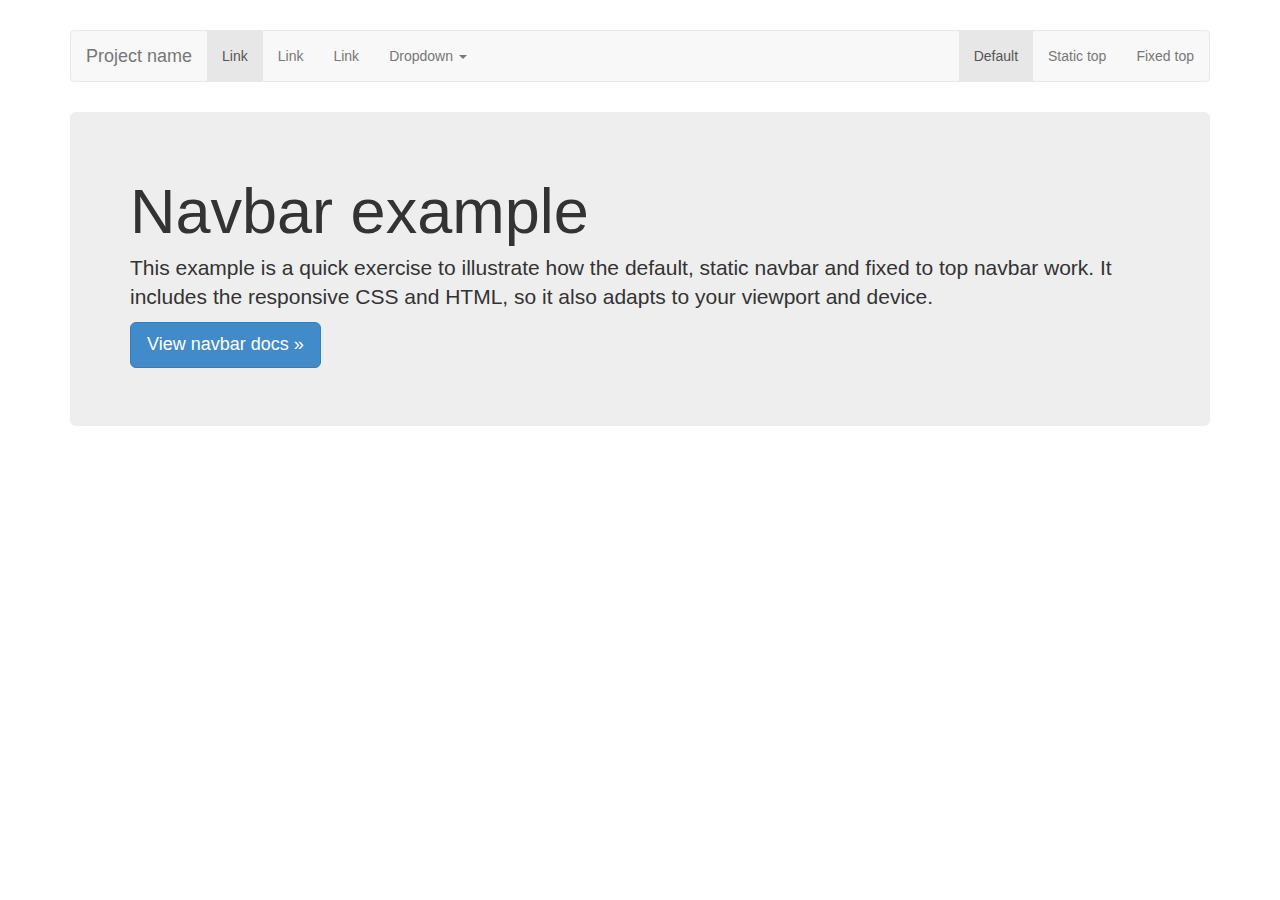
<file: bootstrap/examples/navbar/index.html>
<!DOCTYPE html>
<html lang="en">
  <head>
    <meta charset="utf-8">
    <meta name="viewport" content="width=device-width, initial-scale=1.0">
    <meta name="description" content="">
    <meta name="author" content="">
    <link rel="shortcut icon" href="../../assets/ico/favicon.png">

    <title>Navbar Template for Bootstrap</title>

    <!-- Bootstrap core CSS -->
    <link href="../../dist/css/bootstrap.css" rel="stylesheet">

    <!-- Custom styles for this template -->
    <link href="navbar.css" rel="stylesheet">

    <!-- HTML5 shim and Respond.js IE8 support of HTML5 elements and media queries -->
    <!--[if lt IE 9]>
      <script src="../../assets/js/html5shiv.js"></script>
      <script src="../../assets/js/respond.min.js"></script>
    <![endif]-->
  </head>

  <body>

    <div class="container">

      <!-- Static navbar -->
      <div class="navbar navbar-default">
        <div class="navbar-header">
          <button type="button" class="navbar-toggle" data-toggle="collapse" data-target=".navbar-collapse">
            <span class="icon-bar"></span>
            <span class="icon-bar"></span>
            <span class="icon-bar"></span>
          </button>
          <a class="navbar-brand" href="#">Project name</a>
        </div>
        <div class="navbar-collapse collapse">
          <ul class="nav navbar-nav">
            <li class="active"><a href="#">Link</a></li>
            <li><a href="#">Link</a></li>
            <li><a href="#">Link</a></li>
            <li class="dropdown">
              <a href="#" class="dropdown-toggle" data-toggle="dropdown">Dropdown <b class="caret"></b></a>
              <ul class="dropdown-menu">
                <li><a href="#">Action</a></li>
                <li><a href="#">Another action</a></li>
                <li><a href="#">Something else here</a></li>
                <li class="divider"></li>
                <li class="dropdown-header">Nav header</li>
                <li><a href="#">Separated link</a></li>
                <li><a href="#">One more separated link</a></li>
              </ul>
            </li>
          </ul>
          <ul class="nav navbar-nav navbar-right">
            <li class="active"><a href="./">Default</a></li>
            <li><a href="../navbar-static-top/">Static top</a></li>
            <li><a href="../navbar-fixed-top/">Fixed top</a></li>
          </ul>
        </div><!--/.nav-collapse -->
      </div>

      <!-- Main component for a primary marketing message or call to action -->
      <div class="jumbotron">
        <h1>Navbar example</h1>
        <p>This example is a quick exercise to illustrate how the default, static navbar and fixed to top navbar work. It includes the responsive CSS and HTML, so it also adapts to your viewport and device.</p>
        <p>
          <a class="btn btn-lg btn-primary" href="../../components/#navbar">View navbar docs &raquo;</a>
        </p>
      </div>

    </div> <!-- /container -->


    <!-- Bootstrap core JavaScript
    ================================================== -->
    <!-- Placed at the end of the document so the pages load faster -->
    <script src="../../assets/js/jquery.js"></script>
    <script src="../../dist/js/bootstrap.min.js"></script>
  </body>
</html>
</file>
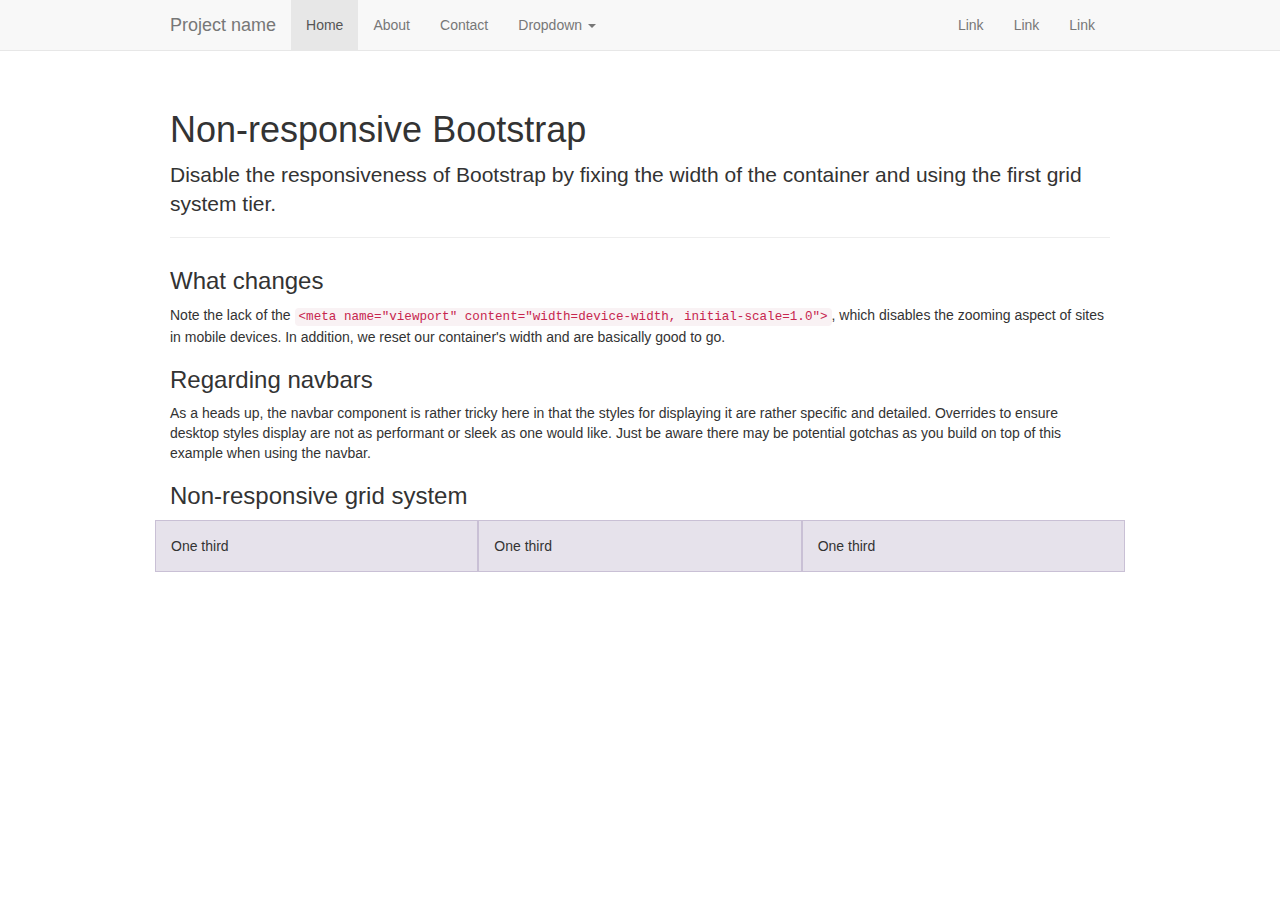
<file: bootstrap/examples/non-responsive/index.html>
<!DOCTYPE html>
<html lang="en">
  <head>
    <meta charset="utf-8">
    <meta name="description" content="">
    <meta name="author" content="">

    <!-- Note there is no responsive meta tag here -->

    <link rel="shortcut icon" href="../../assets/ico/favicon.png">

    <title>Non-responsive Template for Bootstrap</title>

    <!-- Bootstrap core CSS -->
    <link href="../../dist/css/bootstrap.css" rel="stylesheet">

    <!-- Custom styles for this template -->
    <link href="non-responsive.css" rel="stylesheet">

    <!-- HTML5 shim and Respond.js IE8 support of HTML5 elements and media queries -->
    <!--[if lt IE 9]>
      <script src="../../assets/js/html5shiv.js"></script>
      <script src="../../assets/js/respond.min.js"></script>
    <![endif]-->
  </head>

  <body>

    <!-- Fixed navbar -->
    <div class="navbar navbar-default navbar-fixed-top">
      <div class="container">
        <div class="navbar-header">
          <button type="button" class="navbar-toggle" data-toggle="collapse" data-target=".navbar-collapse">
            <span class="icon-bar"></span>
            <span class="icon-bar"></span>
            <span class="icon-bar"></span>
          </button>
          <a class="navbar-brand" href="#">Project name</a>
        </div>
        <div class="navbar-collapse collapse">
          <ul class="nav navbar-nav">
            <li class="active"><a href="#">Home</a></li>
            <li><a href="#about">About</a></li>
            <li><a href="#contact">Contact</a></li>
            <li class="dropdown">
              <a href="#" class="dropdown-toggle" data-toggle="dropdown">Dropdown <b class="caret"></b></a>
              <ul class="dropdown-menu">
                <li><a href="#">Action</a></li>
                <li><a href="#">Another action</a></li>
                <li><a href="#">Something else here</a></li>
                <li class="divider"></li>
                <li class="dropdown-header">Nav header</li>
                <li><a href="#">Separated link</a></li>
                <li><a href="#">One more separated link</a></li>
              </ul>
            </li>
          </ul>
          <ul class="nav navbar-nav navbar-right">
            <li><a href="#">Link</a></li>
            <li><a href="#">Link</a></li>
            <li><a href="#">Link</a></li>
          </ul>
        </div><!--/.nav-collapse -->
      </div>
    </div>

    <div class="container">

      <div class="page-header">
        <h1>Non-responsive Bootstrap</h1>
        <p class="lead">Disable the responsiveness of Bootstrap by fixing the width of the container and using the first grid system tier.</p>
      </div>

      <h3>What changes</h3>
      <p>Note the lack of the <code>&lt;meta name="viewport" content="width=device-width, initial-scale=1.0"&gt;</code>, which disables the zooming aspect of sites in mobile devices. In addition, we reset our container's width and are basically good to go.</p>

      <h3>Regarding navbars</h3>
      <p>As a heads up, the navbar component is rather tricky here in that the styles for displaying it are rather specific and detailed. Overrides to ensure desktop styles display are not as performant or sleek as one would like. Just be aware there may be potential gotchas as you build on top of this example when using the navbar.</p>

      <h3>Non-responsive grid system</h3>
      <div class="row">
        <div class="col-xs-4">One third</div>
        <div class="col-xs-4">One third</div>
        <div class="col-xs-4">One third</div>
      </div>

    </div> <!-- /container -->


    <!-- Bootstrap core JavaScript
    ================================================== -->
    <!-- Placed at the end of the document so the pages load faster -->
    <script src="../../assets/js/jquery.js"></script>
    <script src="../../dist/js/bootstrap.min.js"></script>
  </body>
</html>
</file>
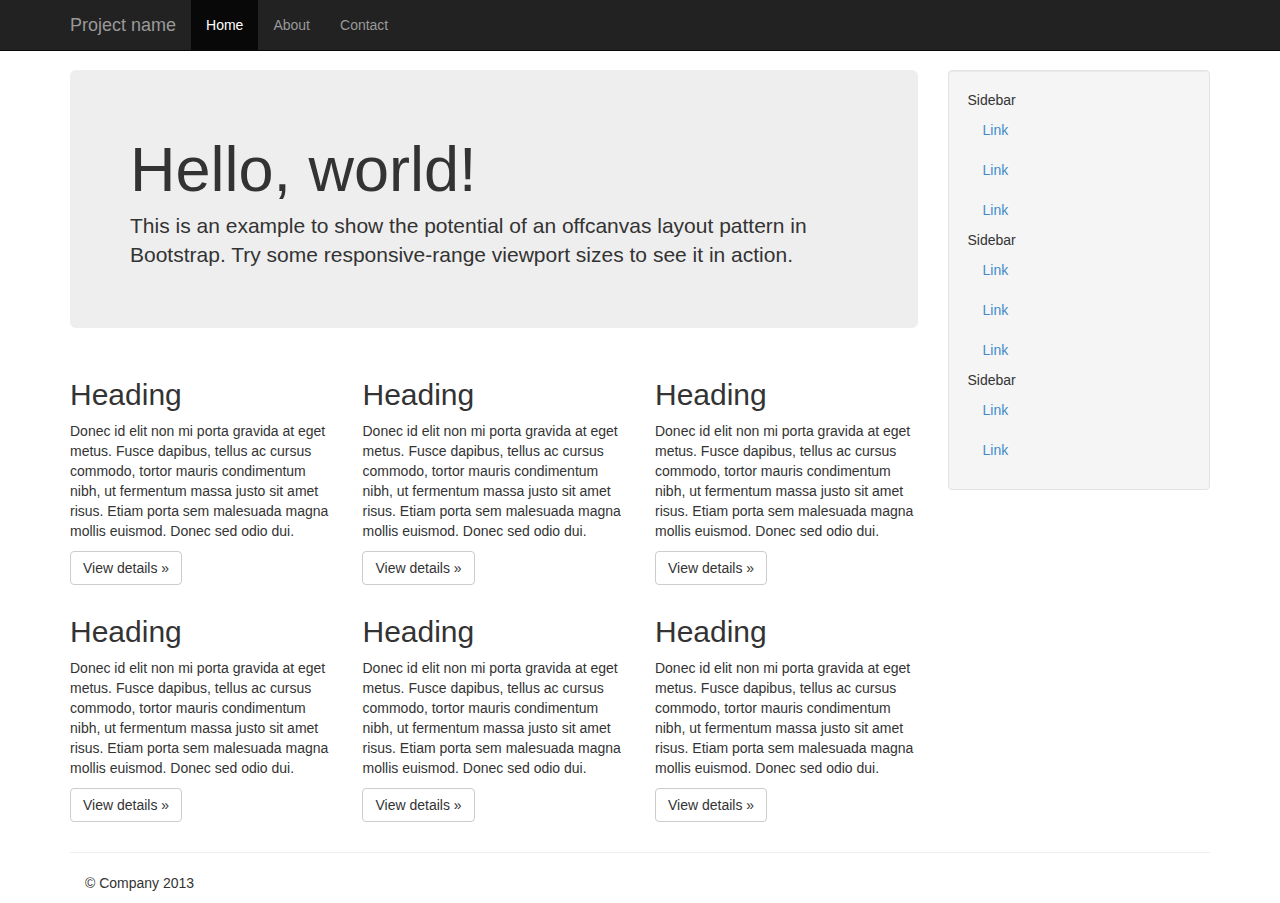
<file: bootstrap/examples/offcanvas/index.html>
<!DOCTYPE html>
<html lang="en">
  <head>
    <meta charset="utf-8">
    <meta name="viewport" content="width=device-width, initial-scale=1.0">
    <meta name="description" content="">
    <meta name="author" content="">
    <link rel="shortcut icon" href="../../assets/ico/favicon.png">

    <title>Off Canvas Template for Bootstrap</title>

    <!-- Bootstrap core CSS -->
    <link href="../../dist/css/bootstrap.min.css" rel="stylesheet">

    <!-- Custom styles for this template -->
    <link href="offcanvas.css" rel="stylesheet">

    <!-- HTML5 shim and Respond.js IE8 support of HTML5 elements and media queries -->
    <!--[if lt IE 9]>
      <script src="../../assets/js/html5shiv.js"></script>
      <script src="../../assets/js/respond.min.js"></script>
    <![endif]-->
  </head>

  <body>
    <div class="navbar navbar-fixed-top navbar-inverse" role="navigation">
      <div class="container">
        <div class="navbar-header">
          <button type="button" class="navbar-toggle" data-toggle="collapse" data-target=".navbar-collapse">
            <span class="icon-bar"></span>
            <span class="icon-bar"></span>
            <span class="icon-bar"></span>
          </button>
          <a class="navbar-brand" href="#">Project name</a>
        </div>
        <div class="collapse navbar-collapse">
          <ul class="nav navbar-nav">
            <li class="active"><a href="#">Home</a></li>
            <li><a href="#about">About</a></li>
            <li><a href="#contact">Contact</a></li>
          </ul>
        </div><!-- /.nav-collapse -->
      </div><!-- /.container -->
    </div><!-- /.navbar -->

    <div class="container">

      <div class="row row-offcanvas row-offcanvas-right">
        <div class="col-xs-12 col-sm-9">
          <p class="pull-right visible-xs">
            <button type="button" class="btn btn-primary btn-xs" data-toggle="offcanvas">Toggle nav</button>
          </p>
          <div class="jumbotron">
            <h1>Hello, world!</h1>
            <p>This is an example to show the potential of an offcanvas layout pattern in Bootstrap. Try some responsive-range viewport sizes to see it in action.</p>
          </div>
          <div class="row">
            <div class="col-6 col-sm-6 col-lg-4">
              <h2>Heading</h2>
              <p>Donec id elit non mi porta gravida at eget metus. Fusce dapibus, tellus ac cursus commodo, tortor mauris condimentum nibh, ut fermentum massa justo sit amet risus. Etiam porta sem malesuada magna mollis euismod. Donec sed odio dui. </p>
              <p><a class="btn btn-default" href="#">View details &raquo;</a></p>
            </div><!--/span-->
            <div class="col-6 col-sm-6 col-lg-4">
              <h2>Heading</h2>
              <p>Donec id elit non mi porta gravida at eget metus. Fusce dapibus, tellus ac cursus commodo, tortor mauris condimentum nibh, ut fermentum massa justo sit amet risus. Etiam porta sem malesuada magna mollis euismod. Donec sed odio dui. </p>
              <p><a class="btn btn-default" href="#">View details &raquo;</a></p>
            </div><!--/span-->
            <div class="col-6 col-sm-6 col-lg-4">
              <h2>Heading</h2>
              <p>Donec id elit non mi porta gravida at eget metus. Fusce dapibus, tellus ac cursus commodo, tortor mauris condimentum nibh, ut fermentum massa justo sit amet risus. Etiam porta sem malesuada magna mollis euismod. Donec sed odio dui. </p>
              <p><a class="btn btn-default" href="#">View details &raquo;</a></p>
            </div><!--/span-->
            <div class="col-6 col-sm-6 col-lg-4">
              <h2>Heading</h2>
              <p>Donec id elit non mi porta gravida at eget metus. Fusce dapibus, tellus ac cursus commodo, tortor mauris condimentum nibh, ut fermentum massa justo sit amet risus. Etiam porta sem malesuada magna mollis euismod. Donec sed odio dui. </p>
              <p><a class="btn btn-default" href="#">View details &raquo;</a></p>
            </div><!--/span-->
            <div class="col-6 col-sm-6 col-lg-4">
              <h2>Heading</h2>
              <p>Donec id elit non mi porta gravida at eget metus. Fusce dapibus, tellus ac cursus commodo, tortor mauris condimentum nibh, ut fermentum massa justo sit amet risus. Etiam porta sem malesuada magna mollis euismod. Donec sed odio dui. </p>
              <p><a class="btn btn-default" href="#">View details &raquo;</a></p>
            </div><!--/span-->
            <div class="col-6 col-sm-6 col-lg-4">
              <h2>Heading</h2>
              <p>Donec id elit non mi porta gravida at eget metus. Fusce dapibus, tellus ac cursus commodo, tortor mauris condimentum nibh, ut fermentum massa justo sit amet risus. Etiam porta sem malesuada magna mollis euismod. Donec sed odio dui. </p>
              <p><a class="btn btn-default" href="#">View details &raquo;</a></p>
            </div><!--/span-->
          </div><!--/row-->
        </div><!--/span-->

        <div class="col-xs-6 col-sm-3 sidebar-offcanvas" id="sidebar" role="navigation">
          <div class="well sidebar-nav">
            <ul class="nav">
              <li>Sidebar</li>
              <li class="active"><a href="#">Link</a></li>
              <li><a href="#">Link</a></li>
              <li><a href="#">Link</a></li>
              <li>Sidebar</li>
              <li><a href="#">Link</a></li>
              <li><a href="#">Link</a></li>
              <li><a href="#">Link</a></li>
              <li>Sidebar</li>
              <li><a href="#">Link</a></li>
              <li><a href="#">Link</a></li>
            </ul>
          </div><!--/.well -->
        </div><!--/span-->
      </div><!--/row-->

      <hr>

      <footer>
        <p>&copy; Company 2013</p>
      </footer>

    </div><!--/.container-->



    <!-- Bootstrap core JavaScript
    ================================================== -->
    <!-- Placed at the end of the document so the pages load faster -->
    <script src="../../assets/js/jquery.js"></script>
    <script src="../../dist/js/bootstrap.min.js"></script>
    <script src="offcanvas.js"></script>
  </body>
</html>
</file>
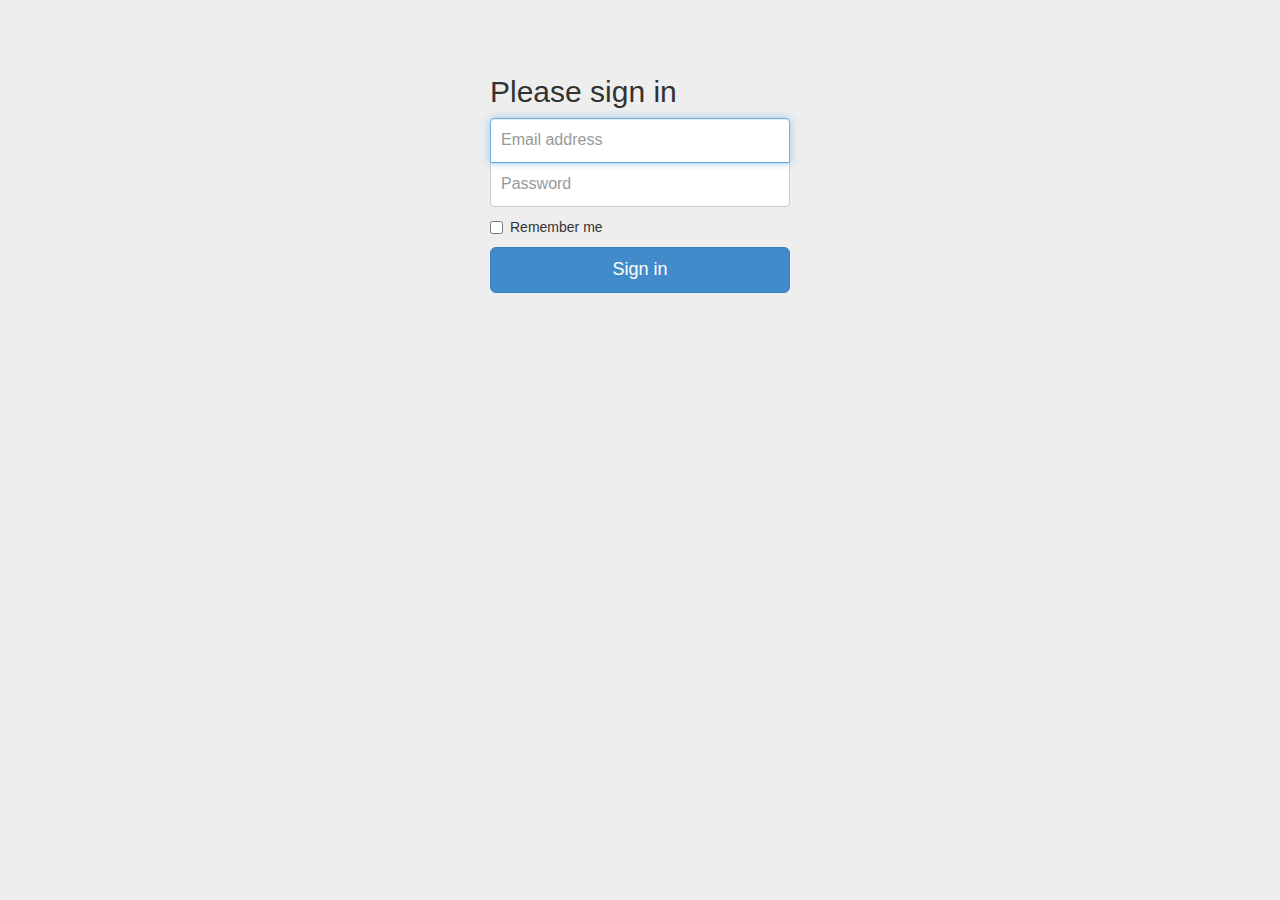
<file: bootstrap/examples/signin/index.html>
<!DOCTYPE html>
<html lang="en">
  <head>
    <meta charset="utf-8">
    <meta name="viewport" content="width=device-width, initial-scale=1.0">
    <meta name="description" content="">
    <meta name="author" content="">
    <link rel="shortcut icon" href="../../assets/ico/favicon.png">

    <title>Signin Template for Bootstrap</title>

    <!-- Bootstrap core CSS -->
    <link href="../../dist/css/bootstrap.css" rel="stylesheet">

    <!-- Custom styles for this template -->
    <link href="signin.css" rel="stylesheet">

    <!-- HTML5 shim and Respond.js IE8 support of HTML5 elements and media queries -->
    <!--[if lt IE 9]>
      <script src="../../assets/js/html5shiv.js"></script>
      <script src="../../assets/js/respond.min.js"></script>
    <![endif]-->
  </head>

  <body>

    <div class="container">

      <form class="form-signin">
        <h2 class="form-signin-heading">Please sign in</h2>
        <input type="text" class="form-control" placeholder="Email address" autofocus>
        <input type="password" class="form-control" placeholder="Password">
        <label class="checkbox">
          <input type="checkbox" value="remember-me"> Remember me
        </label>
        <button class="btn btn-lg btn-primary btn-block" type="submit">Sign in</button>
      </form>

    </div> <!-- /container -->


    <!-- Bootstrap core JavaScript
    ================================================== -->
    <!-- Placed at the end of the document so the pages load faster -->
  </body>
</html>
</file>
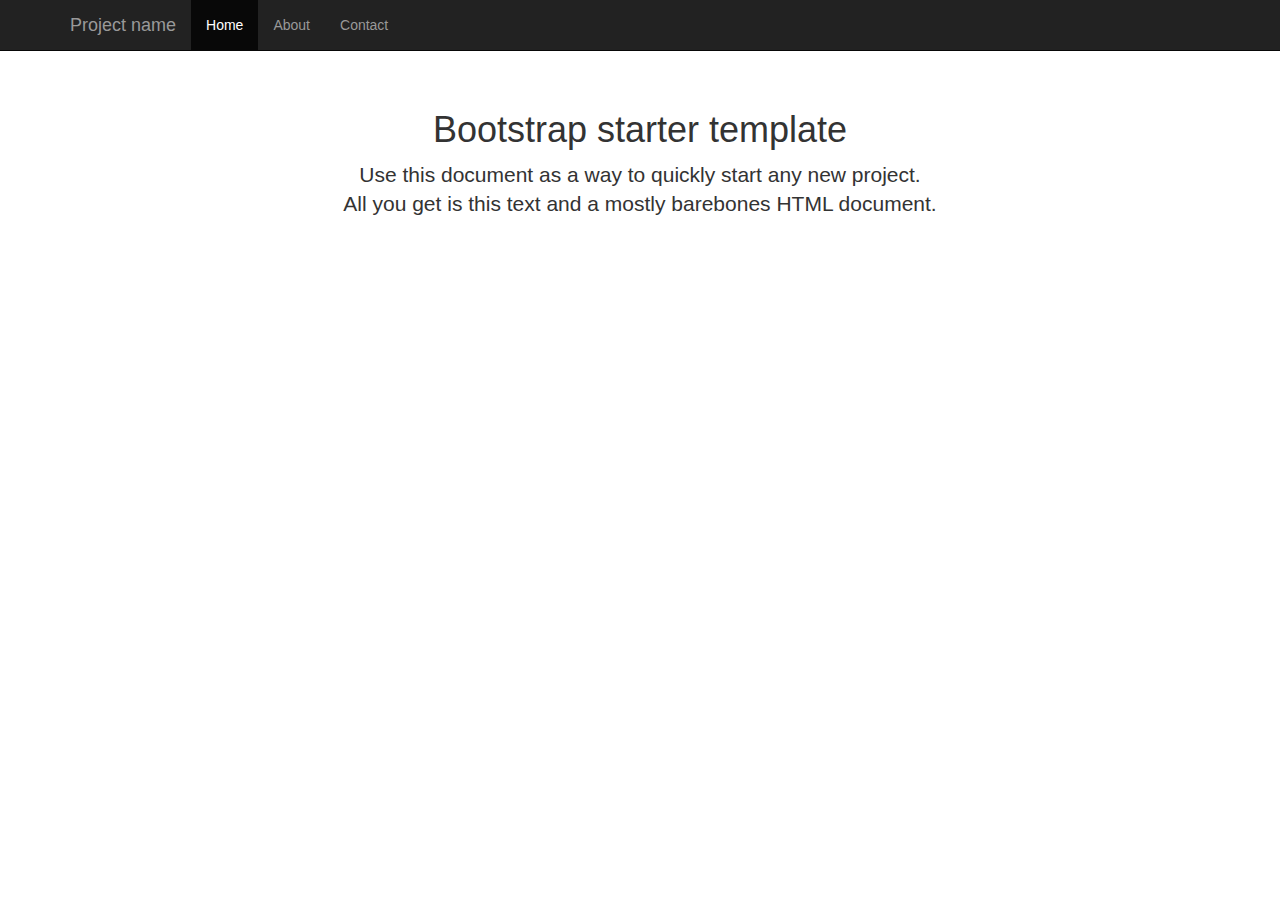
<file: bootstrap/examples/starter-template/index.html>
<!DOCTYPE html>
<html lang="en">
  <head>
    <meta charset="utf-8">
    <meta name="viewport" content="width=device-width, initial-scale=1.0">
    <meta name="description" content="">
    <meta name="author" content="">
    <link rel="shortcut icon" href="../../assets/ico/favicon.png">

    <title>Starter Template for Bootstrap</title>

    <!-- Bootstrap core CSS -->
    <link href="../../dist/css/bootstrap.css" rel="stylesheet">

    <!-- Custom styles for this template -->
    <link href="starter-template.css" rel="stylesheet">

    <!-- HTML5 shim and Respond.js IE8 support of HTML5 elements and media queries -->
    <!--[if lt IE 9]>
      <script src="../../assets/js/html5shiv.js"></script>
      <script src="../../assets/js/respond.min.js"></script>
    <![endif]-->
  </head>

  <body>

    <div class="navbar navbar-inverse navbar-fixed-top">
      <div class="container">
        <div class="navbar-header">
          <button type="button" class="navbar-toggle" data-toggle="collapse" data-target=".navbar-collapse">
            <span class="icon-bar"></span>
            <span class="icon-bar"></span>
            <span class="icon-bar"></span>
          </button>
          <a class="navbar-brand" href="#">Project name</a>
        </div>
        <div class="collapse navbar-collapse">
          <ul class="nav navbar-nav">
            <li class="active"><a href="#">Home</a></li>
            <li><a href="#about">About</a></li>
            <li><a href="#contact">Contact</a></li>
          </ul>
        </div><!--/.nav-collapse -->
      </div>
    </div>

    <div class="container">

      <div class="starter-template">
        <h1>Bootstrap starter template</h1>
        <p class="lead">Use this document as a way to quickly start any new project.<br> All you get is this text and a mostly barebones HTML document.</p>
      </div>

    </div><!-- /.container -->


    <!-- Bootstrap core JavaScript
    ================================================== -->
    <!-- Placed at the end of the document so the pages load faster -->
    <script src="../../assets/js/jquery.js"></script>
    <script src="../../dist/js/bootstrap.min.js"></script>
  </body>
</html>
</file>
<file: src/carousel.css>
/* GLOBAL STYLES
-------------------------------------------------- */
/* Padding below the footer and lighter body text */

body {
  padding-bottom: 20px;
  color: #5a5a5a;
}

footer {
    padding-top: 150px;
}


/* CUSTOMIZE THE NAVBAR
-------------------------------------------------- */

/* Special class on .container surrounding .navbar, used for positioning it into place. */
.navbar-wrapper {
  position: relative;
  z-index: 15;
}


/* CUSTOMIZE THE CAROUSEL
-------------------------------------------------- */

/* Carousel base class */
.carousel {
  margin-bottom: 60px;

  /* Negative margin to pull up carousel. 90px is roughly margins and height of navbar. */
  margin-top: 0px;
}
/* Since positioning the image, we need to help out the caption */
.carousel-caption {
  z-index: 10;
}

/* Declare heights because of positioning of img element */
.carousel .item {
  background-color: #777;
}
.carousel-inner > .item > img {
  top: 0;
  left: 0;
  min-width: 100%;
}

.carousel-control.left.easy {
  background-image: -webkit-gradient(linear, 0 top, 100% top, from(rgba(0, 0, 0, 0.2)), to(rgba(0, 0, 0, 0.0001)));
  background-image: -webkit-linear-gradient(left, color-stop(rgba(0, 0, 0, 0.2) 0), color-stop(rgba(0, 0, 0, 0.0001) 100%));
  background-image: -moz-linear-gradient(left, rgba(0, 0, 0, 0.2) 0, rgba(0, 0, 0, 0.0001) 100%);
  background-image: linear-gradient(to right, rgba(0, 0, 0, 0.2) 0, rgba(0, 0, 0, 0.0001) 100%);
  background-repeat: repeat-x;
  filter: progid:DXImageTransform.Microsoft.gradient(startColorstr='#80000000', endColorstr='#00000000', GradientType=1);
}

.carousel-control.right.easy {
  right: 0;
  left: auto;
  background-image: -webkit-gradient(linear, 0 top, 100% top, from(rgba(0, 0, 0, 0.0001)), to(rgba(0, 0, 0, 0.2)));
  background-image: -webkit-linear-gradient(left, color-stop(rgba(0, 0, 0, 0.0001) 0), color-stop(rgba(0, 0, 0, 0.2) 100%));
  background-image: -moz-linear-gradient(left, rgba(0, 0, 0, 0.0001) 0, rgba(0, 0, 0, 0.2) 100%);
  background-image: linear-gradient(to right, rgba(0, 0, 0, 0.0001) 0, rgba(0, 0, 0, 0.2) 100%);
  background-repeat: repeat-x;
  filter: progid:DXImageTransform.Microsoft.gradient(startColorstr='#00000000', endColorstr='#80000000', GradientType=1);
}

/* MARKETING CONTENT
-------------------------------------------------- */

/* Pad the edges of the mobile views a bit */
.marketing {
  padding-left: 15px;
  padding-right: 15px;
}

/* Center align the text within the three columns below the carousel */
.marketing .col-sm-4 {
  margin-bottom: 20px;
}
.marketing h2 {
  text-align: center;
  font-weight: normal;
}
.marketing .col-sm-4 p {
  margin-left: 20px;
  margin-right: 20px;
}
.marketing .centered {
    text-align: center;
}


/* Featurettes
------------------------- */

.featurette-divider {
  margin: 80px 0; /* Space out the Bootstrap <hr> more */
}

/* Thin out the marketing headings */
.featurette-heading {
  font-weight: 300;
  line-height: 1;
  letter-spacing: -1px;
}
/* Photos
------------------------- */
.photos .col-md-3 {
    padding-bottom: 30px;
}

/* Footer
------------------------- */
.footer-pad {
    min-height: 100px;
}


/* RESPONSIVE CSS
-------------------------------------------------- */

@media (min-width: 768px) {

  /* Remove the edge padding needed for mobile */
  .marketing {
    padding-left: 0;
    padding-right: 0;
  }

  /* Navbar positioning foo */
  .navbar-wrapper {
    margin-top: 20px;
  }
  /* The navbar becomes detached from the top, so we round the corners */
  .navbar-wrapper .navbar {
    border-radius: 4px;
  }

  /* Bump up size of carousel content */
  .carousel-caption p {
    margin-bottom: 20px;
    font-size: 21px;
    line-height: 1.4;
  }

  .featurette-heading {
    font-size: 50px;
  }

}

@media (min-width: 992px) {
  .featurette-heading {
    margin-top: 0px;
  }
}
</file>
<file: bootstrap/examples/grid/grid.css>
.container {
  padding-left: 15px;
  padding-right: 15px;
}

h4 {
  margin-top: 25px;
}
.row {
  margin-bottom: 20px;
}
.row .row {
  margin-top: 10px;
  margin-bottom: 0;
}
[class*="col-"] {
  padding-top: 15px;
  padding-bottom: 15px;
  background-color: #eee;
  border: 1px solid #ddd;
  background-color: rgba(86,61,124,.15);
  border: 1px solid rgba(86,61,124,.2);
}

hr {
  margin-top: 40px;
  margin-bottom: 40px;
}
</file>
<file: bootstrap/examples/jumbotron-narrow/jumbotron-narrow.css>
/* Space out content a bit */
body {
  padding-top: 20px;
  padding-bottom: 20px;
}

/* Everything but the jumbotron gets side spacing for mobile first views */
.header,
.marketing,
.footer {
  padding-left: 15px;
  padding-right: 15px;
}

/* Custom page header */
.header {
  border-bottom: 1px solid #e5e5e5;
}
/* Make the masthead heading the same height as the navigation */
.header h3 {
  margin-top: 0;
  margin-bottom: 0;
  line-height: 40px;
  padding-bottom: 19px;
}

/* Custom page footer */
.footer {
  padding-top: 19px;
  color: #777;
  border-top: 1px solid #e5e5e5;
}

/* Customize container */
@media (min-width: 768px) {
  .container {
    max-width: 730px;
  }
}
.container-narrow > hr {
  margin: 30px 0;
}

/* Main marketing message and sign up button */
.jumbotron {
  text-align: center;
  border-bottom: 1px solid #e5e5e5;
}
.jumbotron .btn {
  font-size: 21px;
  padding: 14px 24px;
}

/* Supporting marketing content */
.marketing {
  margin: 40px 0;
}
.marketing p + h4 {
  margin-top: 28px;
}

/* Responsive: Portrait tablets and up */
@media screen and (min-width: 768px) {
  /* Remove the padding we set earlier */
  .header,
  .marketing,
  .footer {
    padding-left: 0;
    padding-right: 0;
  }
  /* Space out the masthead */
  .header {
    margin-bottom: 30px;
  }
  /* Remove the bottom border on the jumbotron for visual effect */
  .jumbotron {
    border-bottom: 0;
  }
}
</file>
<file: bootstrap/examples/jumbotron/jumbotron.css>
/* Move down content because we have a fixed navbar that is 50px tall */
body {
  padding-top: 50px;
  padding-bottom: 20px;
}
</file>
<file: bootstrap/examples/justified-nav/justified-nav.css>
body {
  padding-top: 20px;
}

.footer {
  border-top: 1px solid #eee;
  margin-top: 40px;
  padding-top: 40px;
  padding-bottom: 40px;
}

/* Main marketing message and sign up button */
.jumbotron {
  text-align: center;
  background-color: transparent;
}
.jumbotron .btn {
  font-size: 21px;
  padding: 14px 24px;
}

/* Customize the nav-justified links to be fill the entire space of the .navbar */

.nav-justified {
  background-color: #eee;
  border-radius: 5px;
  border: 1px solid #ccc;
}
.nav-justified > li > a {
  padding-top: 15px;
  padding-bottom: 15px;
  color: #777;
  font-weight: bold;
  text-align: center;
  border-bottom: 1px solid #d5d5d5;
  background-color: #e5e5e5; /* Old browsers */
  background-repeat: repeat-x; /* Repeat the gradient */
  background-image: -moz-linear-gradient(top, #f5f5f5 0%, #e5e5e5 100%); /* FF3.6+ */
  background-image: -webkit-gradient(linear, left top, left bottom, color-stop(0%,#f5f5f5), color-stop(100%,#e5e5e5)); /* Chrome,Safari4+ */
  background-image: -webkit-linear-gradient(top, #f5f5f5 0%,#e5e5e5 100%); /* Chrome 10+,Safari 5.1+ */
  background-image: -ms-linear-gradient(top, #f5f5f5 0%,#e5e5e5 100%); /* IE10+ */
  background-image: -o-linear-gradient(top, #f5f5f5 0%,#e5e5e5 100%); /* Opera 11.10+ */
  filter: progid:DXImageTransform.Microsoft.gradient( startColorstr='#f5f5f5', endColorstr='#e5e5e5',GradientType=0 ); /* IE6-9 */
  background-image: linear-gradient(top, #f5f5f5 0%,#e5e5e5 100%); /* W3C */
}
.nav-justified > .active > a,
.nav-justified > .active > a:hover,
.nav-justified > .active > a:focus {
  background-color: #ddd;
  background-image: none;
  box-shadow: inset 0 3px 7px rgba(0,0,0,.15);
}
.nav-justified > li:first-child > a {
  border-radius: 5px 5px 0 0;
}
.nav-justified > li:last-child > a {
  border-bottom: 0;
  border-radius: 0 0 5px 5px;
}

@media (min-width: 768px) {
  .nav-justified {
    max-height: 52px;
  }
  .nav-justified > li > a {
    border-left: 1px solid #fff;
    border-right: 1px solid #d5d5d5;
  }
  .nav-justified > li:first-child > a {
    border-left: 0;
    border-radius: 5px 0 0 5px;
  }
  .nav-justified > li:last-child > a {
    border-radius: 0 5px 5px 0;
    border-right: 0;
  }
}

/* Responsive: Portrait tablets and up */
@media screen and (min-width: 768px) {
  /* Remove the padding we set earlier */
  .masthead,
  .marketing,
  .footer {
    padding-left: 0;
    padding-right: 0;
  }
}
</file>
<file: bootstrap/examples/navbar-fixed-top/navbar-fixed-top.css>
body {
  min-height: 2000px;
  padding-top: 70px;
}
</file>
<file: bootstrap/examples/navbar-static-top/navbar-static-top.css>
body {
  min-height: 2000px;
}

.navbar-static-top {
  margin-bottom: 19px;
}
</file>
<file: bootstrap/examples/navbar/navbar.css>
body {
padding: 30px;
}

.navbar {
margin-bottom: 30px;
}
</file>
<file: bootstrap/examples/non-responsive/non-responsive.css>
/* Template-specific stuff
 *
 * Customizations just for the template—these are not necessary for anything
 * with disabling the responsiveness.
 */

/* Account for fixed navbar */
body {
  padding-top: 70px;
  padding-bottom: 30px;
}

/* Finesse the page header spacing */
.page-header {
  margin-bottom: 30px;
}
.page-header .lead {
  margin-bottom: 10px;
}


/* Non-responsive overrides
 *
 * Utilitze the following CSS to disable the responsive-ness of the container,
 * grid system, and navbar.
 */

/* Reset the container */
.container {
  max-width: none !important;
  width: 970px;
}

/* Demonstrate the grids */
.col-xs-4 {
  padding-top: 15px;
  padding-bottom: 15px;
  background-color: #eee;
  border: 1px solid #ddd;
  background-color: rgba(86,61,124,.15);
  border: 1px solid rgba(86,61,124,.2);
}

.container .navbar-header,
.container .navbar-collapse {
  margin-right: 0;
  margin-left: 0;
}

/* Always float the navbar header */
.navbar-header {
  float: left;
}

/* Undo the collapsing navbar */
.navbar-collapse {
  display: block !important;
  height: auto !important;
  padding-bottom: 0;
  overflow: visible !important;
}

.navbar-toggle {
  display: none;
}

.navbar-brand {
  margin-left: -15px;
}

/* Always apply the floated nav */
.navbar-nav {
  float: left;
  margin: 0;
}
.navbar-nav > li {
  float: left;
}
.navbar-nav > li > a {
  padding: 15px;
}

/* Redeclare since we override the float above */
.navbar-nav.navbar-right {
  float: right;
}

/* Undo custom dropdowns */
.navbar .open .dropdown-menu {
  position: absolute;
  float: left;
  background-color: #fff;
  border: 1px solid #cccccc;
  border: 1px solid rgba(0, 0, 0, 0.15);
  border-width: 0 1px 1px;
  border-radius: 0 0 4px 4px;
  -webkit-box-shadow: 0 6px 12px rgba(0, 0, 0, 0.175);
          box-shadow: 0 6px 12px rgba(0, 0, 0, 0.175);
}
.navbar .open .dropdown-menu > li > a {
  color: #333;
}
.navbar .open .dropdown-menu > li > a:hover,
.navbar .open .dropdown-menu > li > a:focus,
.navbar .open .dropdown-menu > .active > a,
.navbar .open .dropdown-menu > .active > a:hover,
.navbar .open .dropdown-menu > .active > a:focus {
  color: #fff !important;
  background-color: #428bca !important;
}
.navbar .open .dropdown-menu > .disabled > a,
.navbar .open .dropdown-menu > .disabled > a:hover,
.navbar .open .dropdown-menu > .disabled > a:focus {
  color: #999 !important;
  background-color: transparent !important;
}
</file>
<file: bootstrap/examples/offcanvas/offcanvas.css>
/*
 * Style twaks
 * --------------------------------------------------
 */
body {
  padding-top: 70px;
}
footer {
  padding-left: 15px;
  padding-right: 15px;
}

/*
 * Off Canvas
 * --------------------------------------------------
 */
@media screen and (max-width: 768px) {
  .row-offcanvas {
    position: relative;
    -webkit-transition: all 0.25s ease-out;
    -moz-transition: all 0.25s ease-out;
    transition: all 0.25s ease-out;
  }

  .row-offcanvas-right
  .sidebar-offcanvas {
    right: -50%; /* 6 columns */
  }

  .row-offcanvas-left
  .sidebar-offcanvas {
    left: -50%; /* 6 columns */
  }

  .row-offcanvas-right.active {
    right: 50%; /* 6 columns */
  }

  .row-offcanvas-left.active {
    left: 50%; /* 6 columns */
  }

  .sidebar-offcanvas {
    position: absolute;
    top: 0;
    width: 50%; /* 6 columns */
  }
}
</file>
<file: bootstrap/examples/signin/signin.css>
body {
  padding-top: 40px;
  padding-bottom: 40px;
  background-color: #eee;
}

.form-signin {
  max-width: 330px;
  padding: 15px;
  margin: 0 auto;
}
.form-signin .form-signin-heading,
.form-signin .checkbox {
  margin-bottom: 10px;
}
.form-signin .checkbox {
  font-weight: normal;
}
.form-signin .form-control {
  position: relative;
  font-size: 16px;
  height: auto;
  padding: 10px;
  -webkit-box-sizing: border-box;
     -moz-box-sizing: border-box;
          box-sizing: border-box;
}
.form-signin .form-control:focus {
  z-index: 2;
}
.form-signin input[type="text"] {
  margin-bottom: -1px;
  border-bottom-left-radius: 0;
  border-bottom-right-radius: 0;
}
.form-signin input[type="password"] {
  margin-bottom: 10px;
  border-top-left-radius: 0;
  border-top-right-radius: 0;
}
</file>
<file: bootstrap/examples/starter-template/starter-template.css>
body {
  padding-top: 50px;
}
.starter-template {
  padding: 40px 15px;
  text-align: center;
}
</file>
